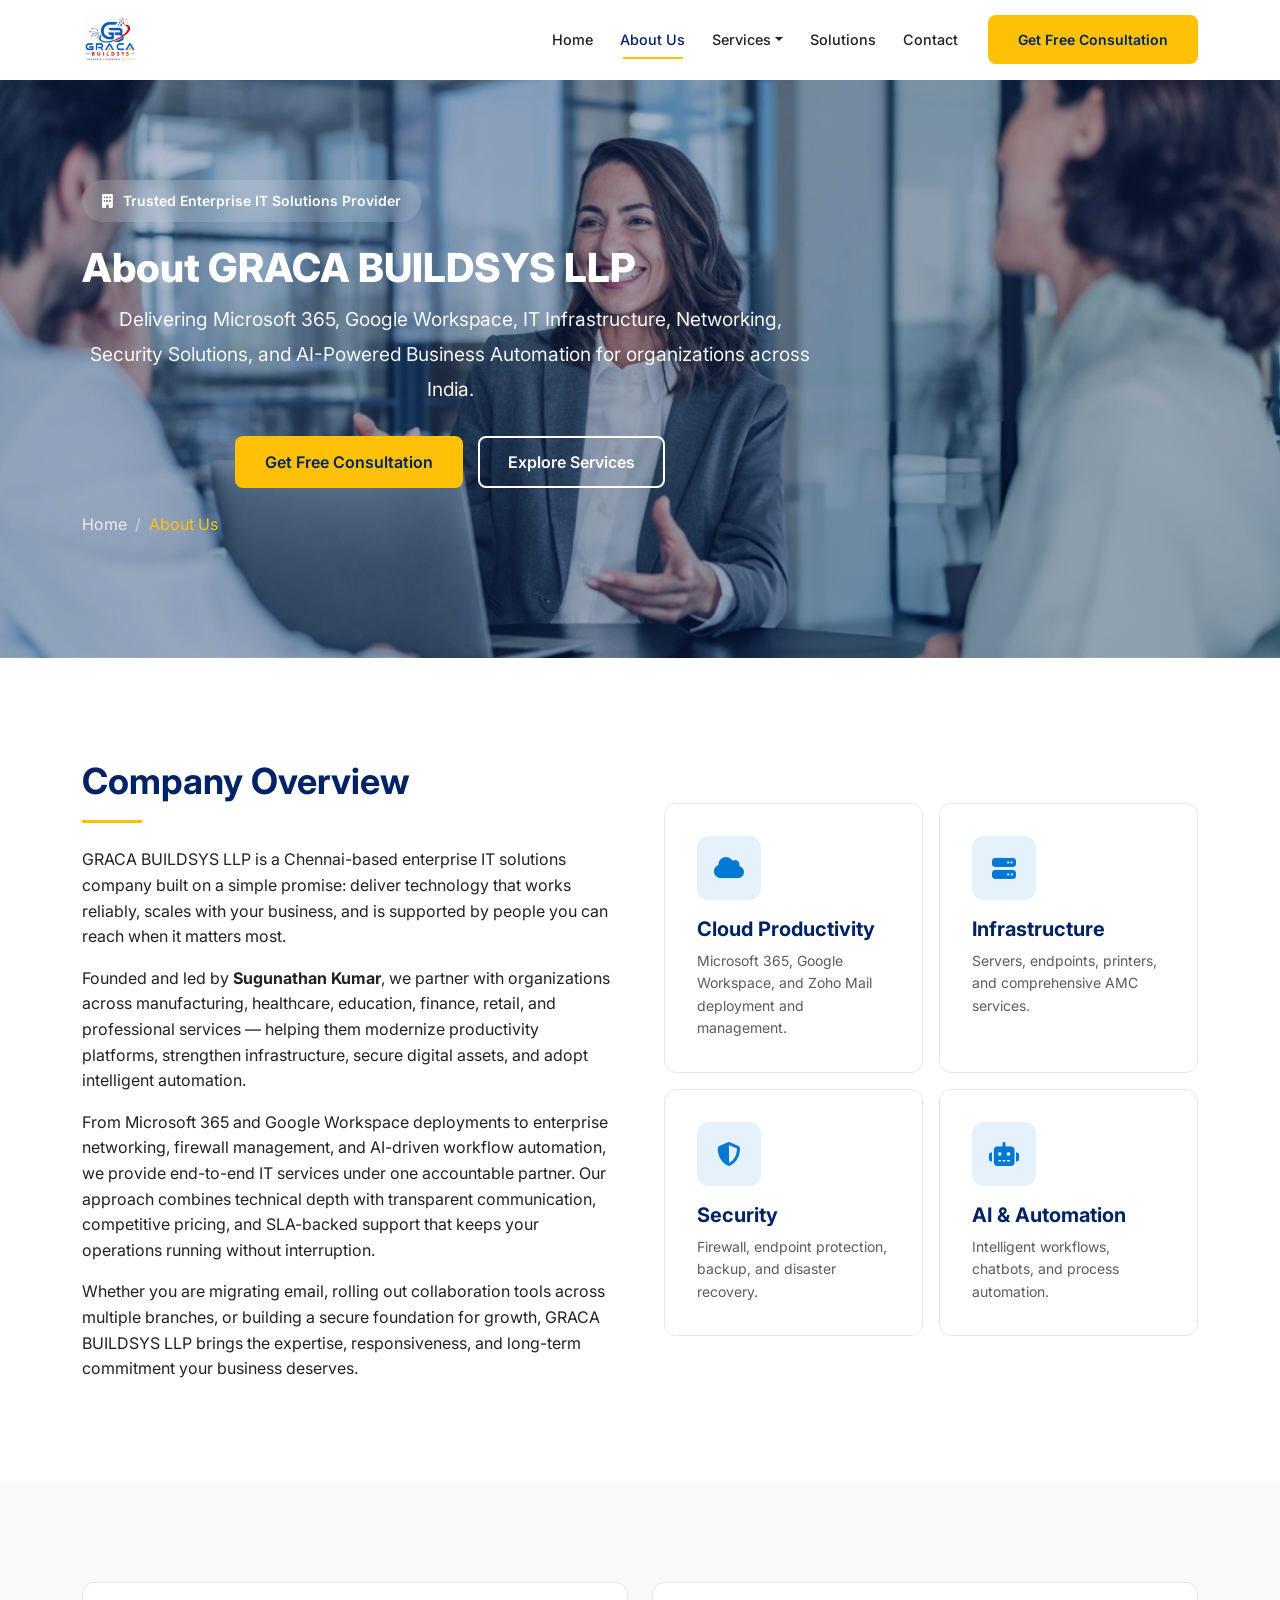
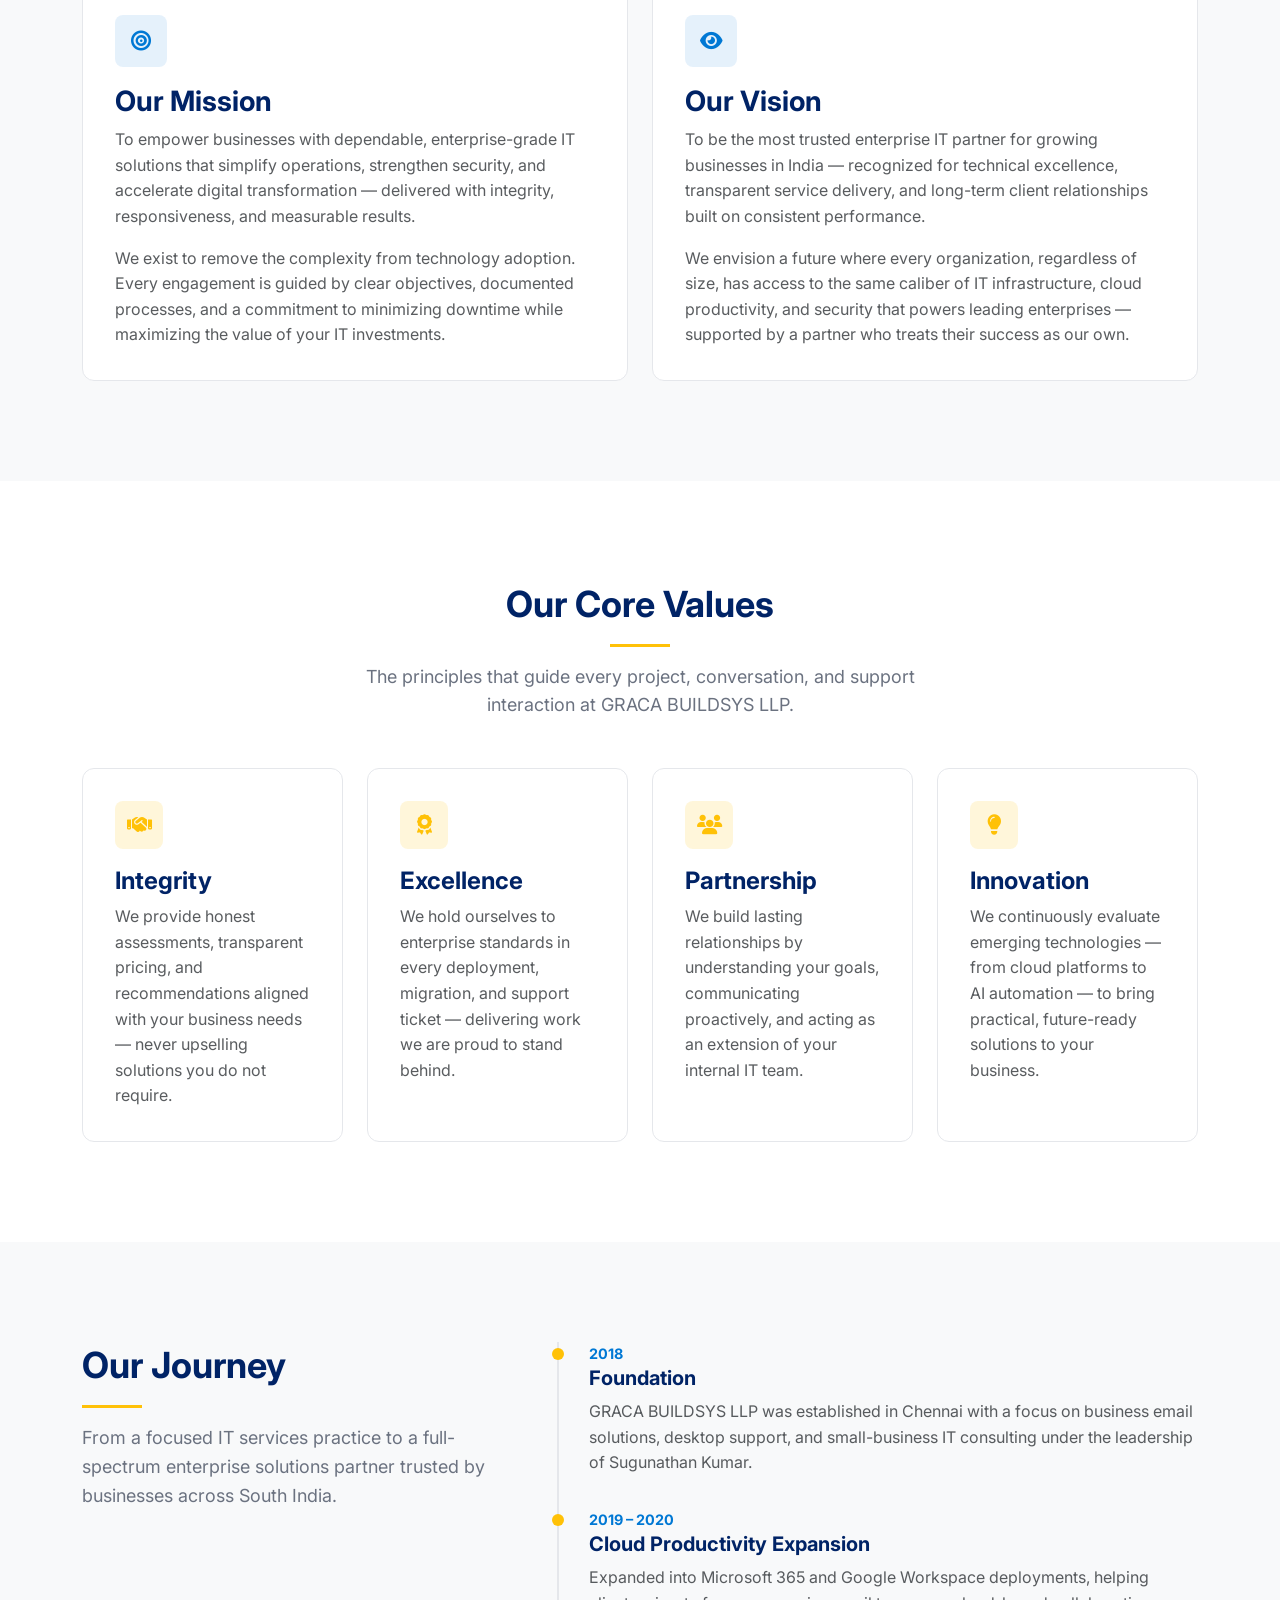
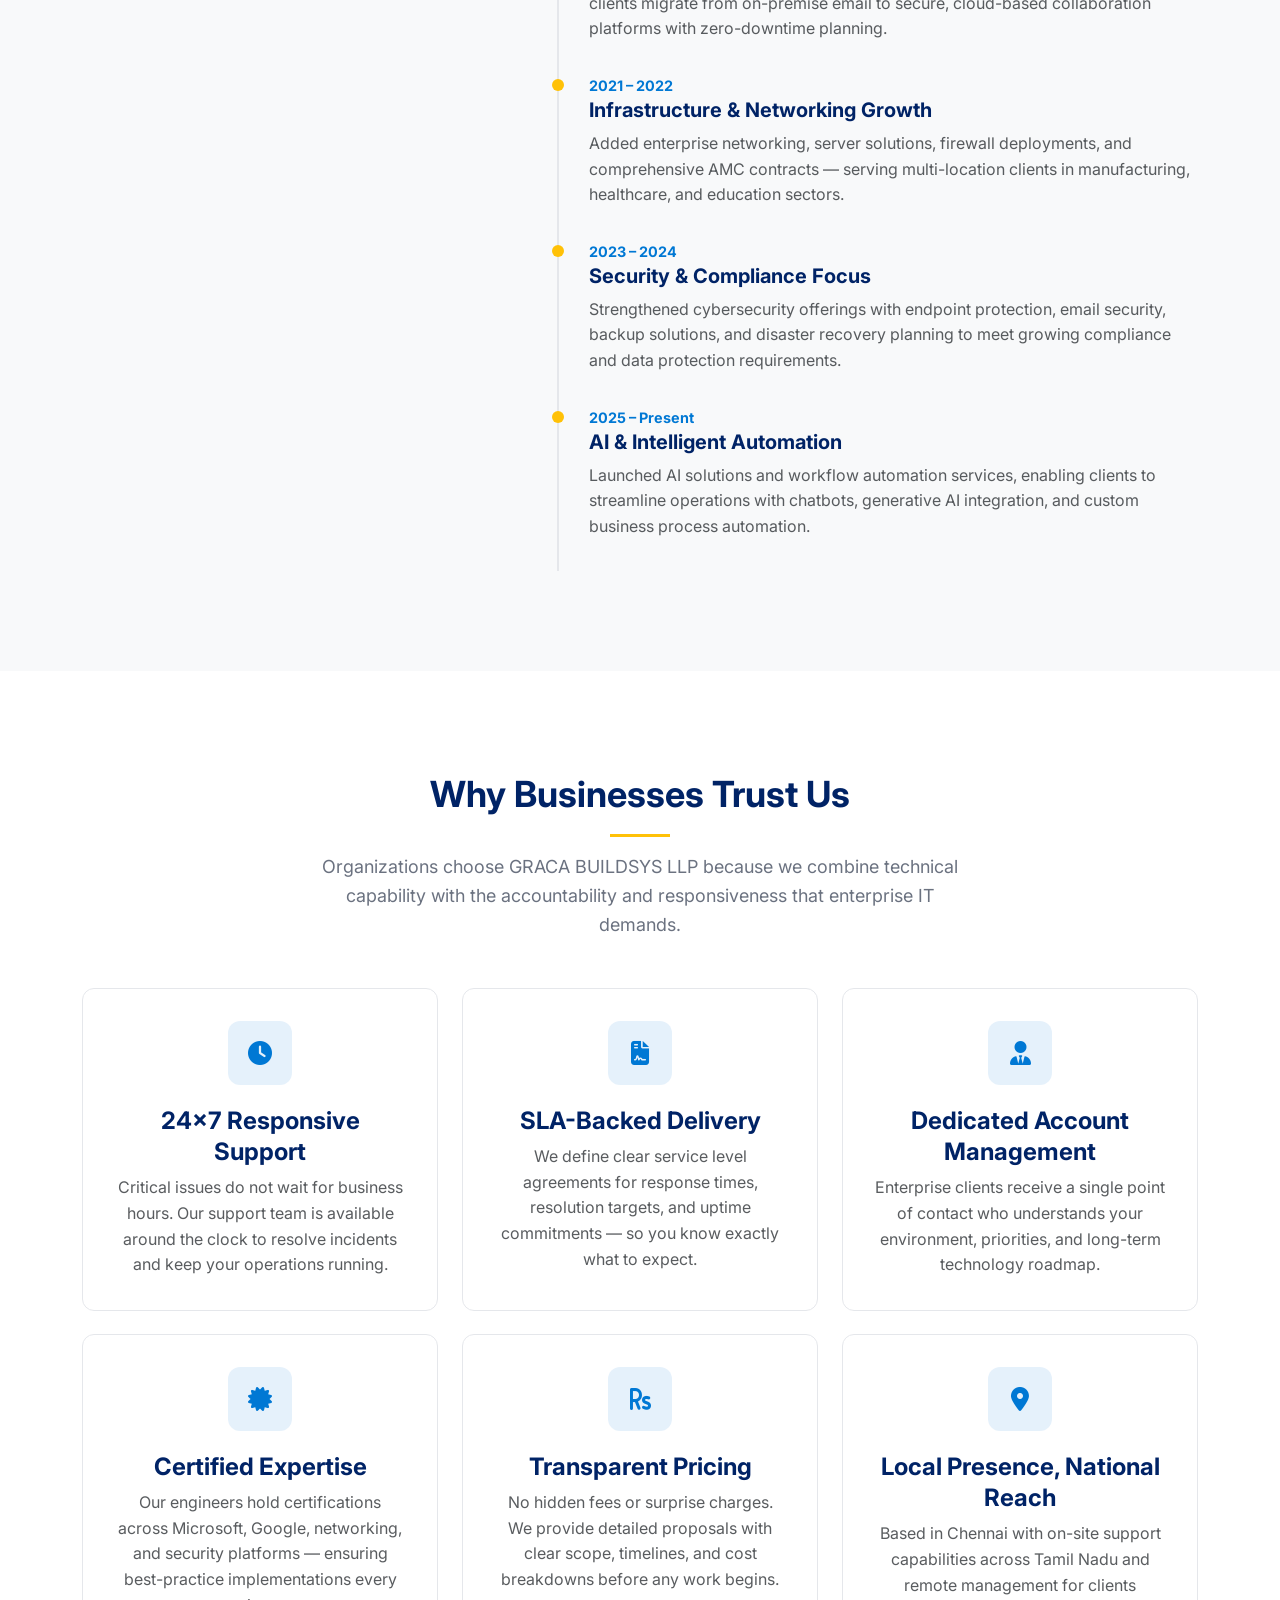
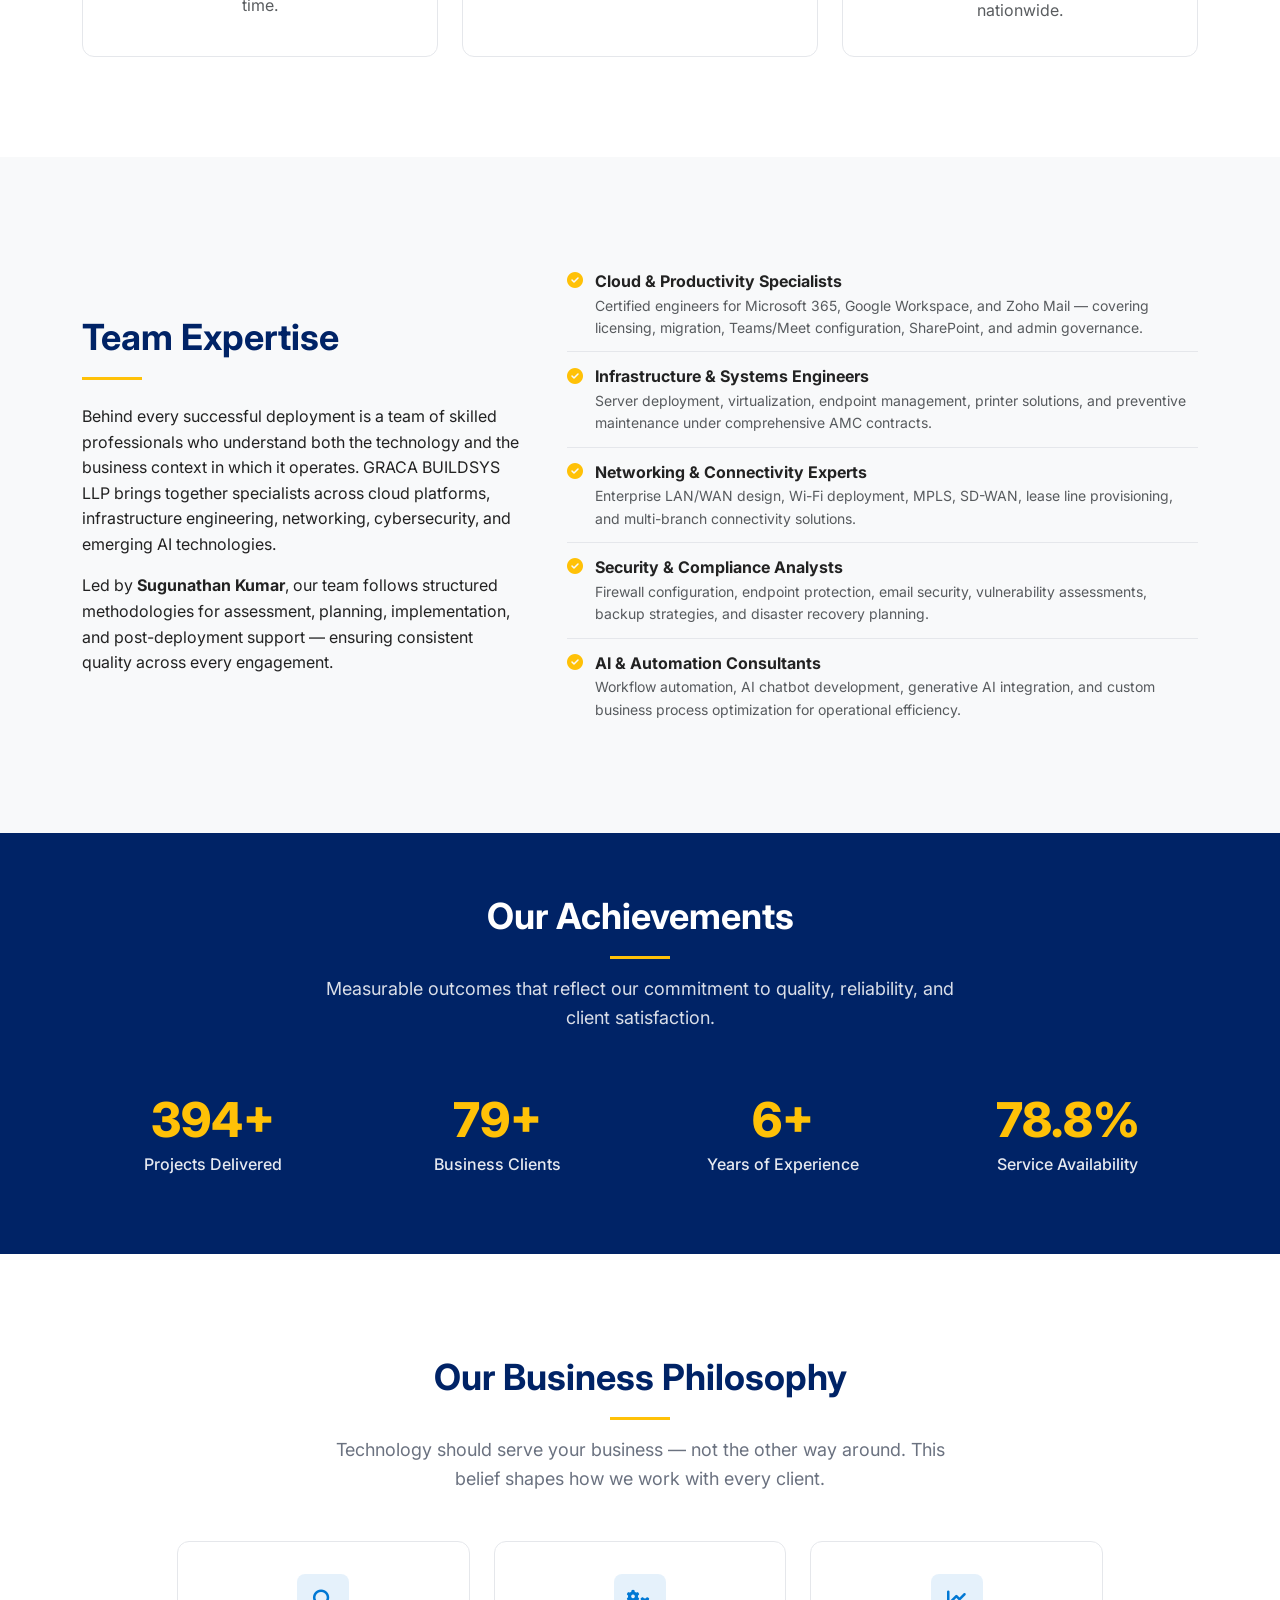
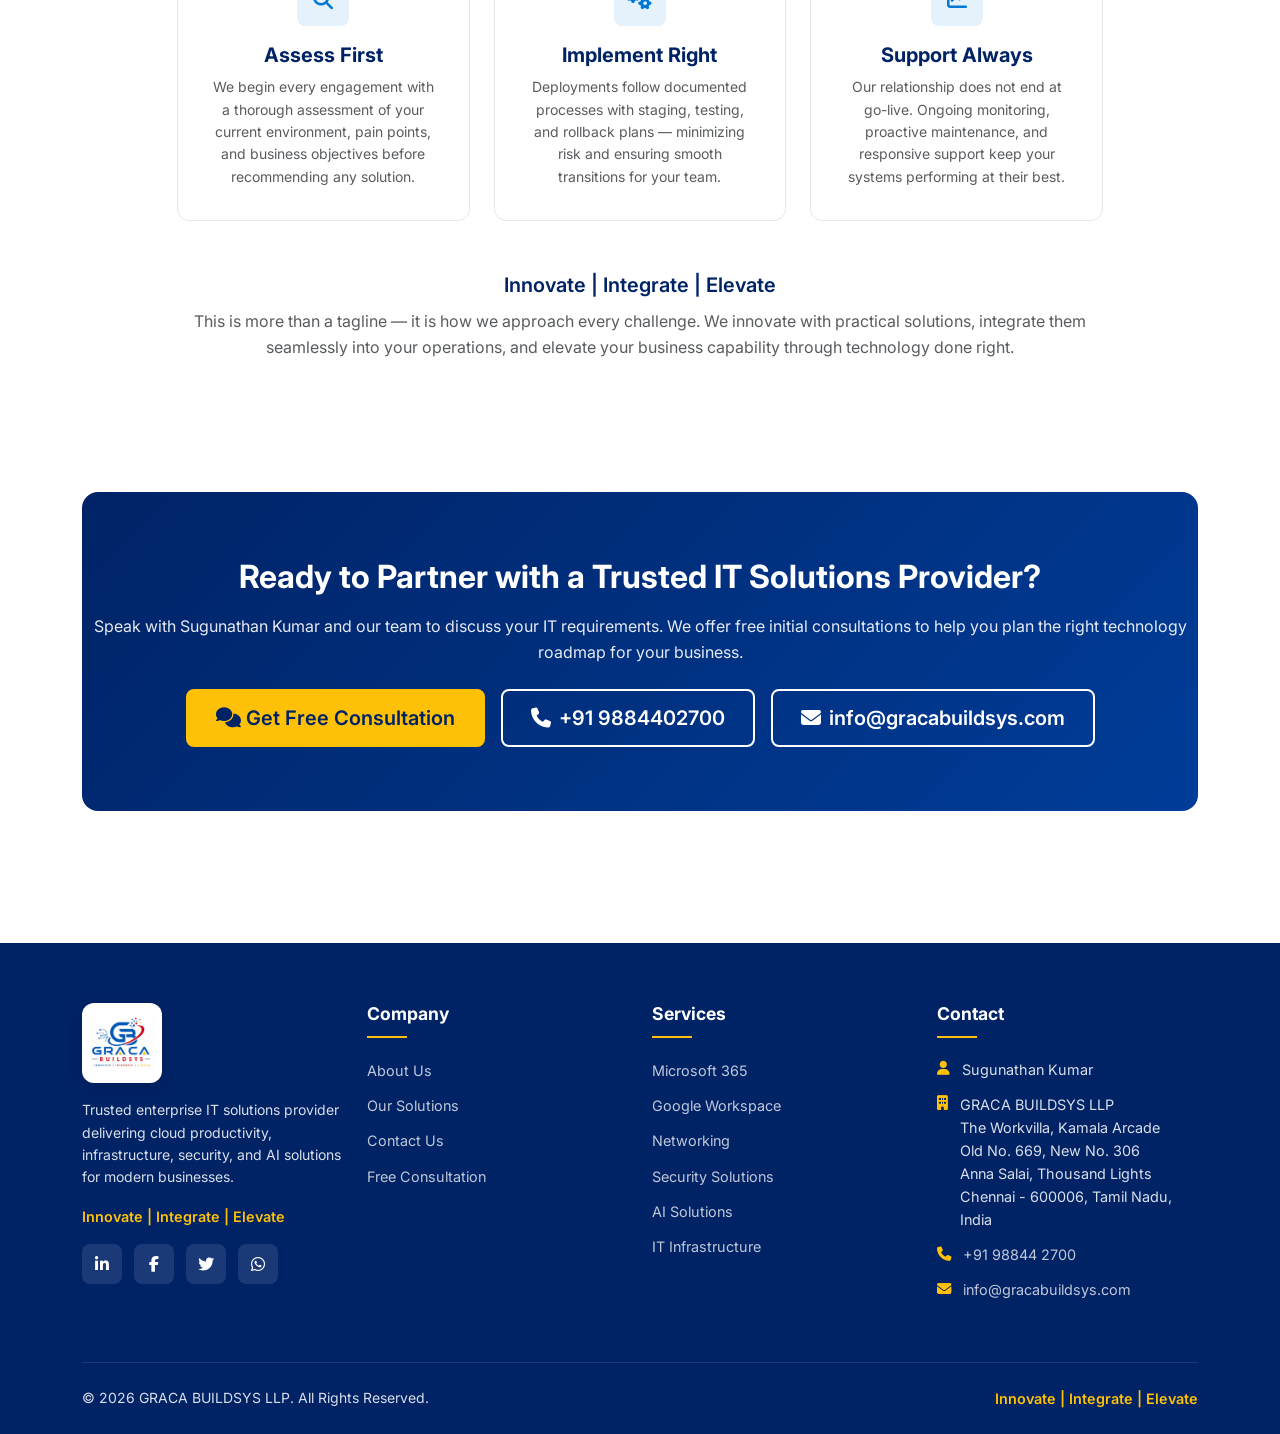
<file: about.html>
<!DOCTYPE html>
<html lang="en">
<head>
  <meta charset="UTF-8">
  <meta name="viewport" content="width=device-width, initial-scale=1.0">
  <title>About Us | GRACA BUILDSYS LLP</title>
  <meta name="description" content="Learn about GRACA BUILDSYS LLP — a trusted enterprise IT solutions provider in Chennai. Discover our mission, vision, core values, journey, and commitment to delivering reliable cloud, infrastructure, and security solutions.">
  <meta name="keywords" content="GRACA BUILDSYS LLP, about us, enterprise IT company Chennai, IT solutions provider, Microsoft 365 partner, IT infrastructure services">
  <meta name="author" content="GRACA BUILDSYS LLP">
  <link rel="canonical" href="https://www.gracabuildsys.com/about.html">
  <meta property="og:title" content="About Us | GRACA BUILDSYS LLP">
  <meta property="og:description" content="Trusted enterprise IT partner delivering cloud productivity, infrastructure, security, and AI solutions. Innovate | Integrate | Elevate.">
  <meta property="og:type" content="website">
  <meta property="og:url" content="https://www.gracabuildsys.com/about.html">
  <meta property="og:image" content="https://www.gracabuildsys.com/assets/images/logo/logo.jpeg">
  <meta name="twitter:card" content="summary_large_image">
  <meta name="twitter:title" content="About Us | GRACA BUILDSYS LLP">
  <meta name="twitter:description" content="Discover the story, values, and expertise behind GRACA BUILDSYS LLP — your trusted enterprise IT solutions partner.">
  <link rel="icon" type="image/svg+xml" href="assets/images/logo/Logo-removebg-preview.png">
  <link rel="preconnect" href="https://fonts.googleapis.com">
  <link rel="preconnect" href="https://fonts.gstatic.com" crossorigin>
  <link href="https://fonts.googleapis.com/css2?family=Inter:wght@400;500;600;700;800&display=swap" rel="stylesheet">
  <link href="https://cdn.jsdelivr.net/npm/bootstrap@5.3.3/dist/css/bootstrap.min.css" rel="stylesheet">
  <link href="https://cdnjs.cloudflare.com/ajax/libs/font-awesome/6.5.1/css/all.min.css" rel="stylesheet">
  <link href="https://cdn.jsdelivr.net/npm/aos@2.3.4/dist/aos.css" rel="stylesheet">
  <link href="https://cdn.jsdelivr.net/npm/swiper@11/swiper-bundle.min.css" rel="stylesheet">
  <link rel="icon" type="image/svg+xml" href="assets/images/logo/logo.jpeg">
  <link href="assets/css/style.css" rel="stylesheet">
  <link href="assets/css/responsive.css" rel="stylesheet">
  <link href="assets/css/animations.css" rel="stylesheet">
  <script type="application/ld+json">
  {
    "@context": "https://schema.org",
    "@type": "AboutPage",
    "name": "About GRACA BUILDSYS LLP",
    "description": "GRACA BUILDSYS LLP is a trusted enterprise IT solutions provider delivering Microsoft 365, Google Workspace, infrastructure, networking, security, and AI solutions for modern businesses.",
    "url": "https://www.gracabuildsys.com/about.html",
    "mainEntity": {
      "@type": "Organization",
      "name": "GRACA BUILDSYS LLP",
      "legalName": "GRACA BUILDSYS LLP",
      "url": "https://www.gracabuildsys.com",
      "logo": "https://www.gracabuildsys.com/assets/images/logo/logo.svg",
      "description": "Trusted Enterprise IT Solutions Provider specializing in cloud productivity, infrastructure, security, and AI solutions.",
      "slogan": "Innovate | Integrate | Elevate",
      "foundingDate": "2018",
      "founder": {
        "@type": "Person",
        "name": "Sugunathan Kumar"
      },
      "contactPoint": {
        "@type": "ContactPoint",
        "telephone": "+91-9884402700",
        "contactType": "customer service",
        "email": "info@gracabuildsys.com",
        "availableLanguage": ["English", "Tamil"]
      },
      "areaServed": {
        "@type": "Country",
        "name": "India"
      },
      "knowsAbout": [
        "Microsoft 365",
        "Google Workspace",
        "Zoho Mail",
        "IT Infrastructure",
        "Enterprise Networking",
        "Cybersecurity",
        "AI Solutions"
      ]
    }
  }
  </script>
</head>
<body>
  <div class="scroll-progress" aria-hidden="true"></div>
  <div data-include="includes/navbar.html"></div>

  <main>
<!-- Page Header -->
<section class="page-header about-header">

  <div class="container">
    <div class="row align-items-center">

      <div class="col-lg-8" data-aos="fade-up">

        <span class="page-badge">
          <i class="fas fa-building"></i>
          Trusted Enterprise IT Solutions Provider
        </span>

        <h1>About GRACA BUILDSYS LLP</h1>

        <p class="page-description">
          Delivering Microsoft 365, Google Workspace, IT Infrastructure,
          Networking, Security Solutions, and AI-Powered Business Automation
          for organizations across India.
        </p>

        <div class="page-actions">
          <a href="contact.html" class="btn btn-gold">
            Get Free Consultation
          </a>

          <a href="services.html" class="btn btn-outline-light-custom">
            Explore Services
          </a>
        </div>

        <nav aria-label="breadcrumb" class="mt-4">
          <ol class="breadcrumb">
            <li class="breadcrumb-item">
              <a href="index.html">Home</a>
            </li>
            <li class="breadcrumb-item active" aria-current="page">
              About Us
            </li>
          </ol>
        </nav>

      </div>

    </div>
  </div>

</section>
    <!-- Company Overview -->
    <section class="section-padding">
      <div class="container">
        <div class="row align-items-center g-5">
          <div class="col-lg-6" data-aos="fade-right">
            <div class="section-header text-start mb-4">
              <h2 class="section-title">Company Overview</h2>
              <div class="divider-gold" style="margin-left: 0;"></div>
            </div>
            <p>GRACA BUILDSYS LLP is a Chennai-based enterprise IT solutions company built on a simple promise: deliver technology that works reliably, scales with your business, and is supported by people you can reach when it matters most.</p>
            <p>Founded and led by <strong>Sugunathan Kumar</strong>, we partner with organizations across manufacturing, healthcare, education, finance, retail, and professional services — helping them modernize productivity platforms, strengthen infrastructure, secure digital assets, and adopt intelligent automation.</p>
            <p>From Microsoft 365 and Google Workspace deployments to enterprise networking, firewall management, and AI-driven workflow automation, we provide end-to-end IT services under one accountable partner. Our approach combines technical depth with transparent communication, competitive pricing, and SLA-backed support that keeps your operations running without interruption.</p>
            <p class="mb-0">Whether you are migrating email, rolling out collaboration tools across multiple branches, or building a secure foundation for growth, GRACA BUILDSYS LLP brings the expertise, responsiveness, and long-term commitment your business deserves.</p>
          </div>
          <div class="col-lg-6" data-aos="fade-left">
            <div class="row g-3">
              <div class="col-6">
                <div class="feature-card hover-lift text-start">
                  <div class="feature-icon" style="margin: 0 0 1rem;"><i class="fas fa-cloud"></i></div>
                  <h5>Cloud Productivity</h5>
                  <p class="text-muted small mb-0">Microsoft 365, Google Workspace, and Zoho Mail deployment and management.</p>
                </div>
              </div>
              <div class="col-6">
                <div class="feature-card hover-lift text-start">
                  <div class="feature-icon" style="margin: 0 0 1rem;"><i class="fas fa-server"></i></div>
                  <h5>Infrastructure</h5>
                  <p class="text-muted small mb-0">Servers, endpoints, printers, and comprehensive AMC services.</p>
                </div>
              </div>
              <div class="col-6">
                <div class="feature-card hover-lift text-start">
                  <div class="feature-icon" style="margin: 0 0 1rem;"><i class="fas fa-shield-alt"></i></div>
                  <h5>Security</h5>
                  <p class="text-muted small mb-0">Firewall, endpoint protection, backup, and disaster recovery.</p>
                </div>
              </div>
              <div class="col-6">
                <div class="feature-card hover-lift text-start">
                  <div class="feature-icon" style="margin: 0 0 1rem;"><i class="fas fa-robot"></i></div>
                  <h5>AI &amp; Automation</h5>
                  <p class="text-muted small mb-0">Intelligent workflows, chatbots, and process automation.</p>
                </div>
              </div>
            </div>
          </div>
        </div>
      </div>
    </section>

    <!-- Mission & Vision -->
    <section class="section-padding bg-light">
      <div class="container">
        <div class="row g-4">
          <div class="col-lg-6" data-aos="fade-up">
            <div class="service-detail-card h-100">
              <div class="icon-wrap"><i class="fas fa-bullseye"></i></div>
              <h3>Our Mission</h3>
              <p class="text-muted">To empower businesses with dependable, enterprise-grade IT solutions that simplify operations, strengthen security, and accelerate digital transformation — delivered with integrity, responsiveness, and measurable results.</p>
              <p class="text-muted mb-0">We exist to remove the complexity from technology adoption. Every engagement is guided by clear objectives, documented processes, and a commitment to minimizing downtime while maximizing the value of your IT investments.</p>
            </div>
          </div>
          <div class="col-lg-6" data-aos="fade-up" data-aos-delay="100">
            <div class="service-detail-card h-100">
              <div class="icon-wrap"><i class="fas fa-eye"></i></div>
              <h3>Our Vision</h3>
              <p class="text-muted">To be the most trusted enterprise IT partner for growing businesses in India — recognized for technical excellence, transparent service delivery, and long-term client relationships built on consistent performance.</p>
              <p class="text-muted mb-0">We envision a future where every organization, regardless of size, has access to the same caliber of IT infrastructure, cloud productivity, and security that powers leading enterprises — supported by a partner who treats their success as our own.</p>
            </div>
          </div>
        </div>
      </div>
    </section>

    <!-- Core Values -->
    <section class="section-padding">
      <div class="container">
        <div class="section-header" data-aos="fade-up">
          <h2 class="section-title">Our Core Values</h2>
          <div class="divider-gold"></div>
          <p class="section-subtitle">The principles that guide every project, conversation, and support interaction at GRACA BUILDSYS LLP.</p>
        </div>
        <div class="row g-4">
          <div class="col-md-6 col-lg-3" data-aos="fade-up" data-aos-delay="0">
            <div class="value-card hover-lift">
              <div class="value-icon"><i class="fas fa-handshake"></i></div>
              <h4>Integrity</h4>
              <p class="text-muted mb-0">We provide honest assessments, transparent pricing, and recommendations aligned with your business needs — never upselling solutions you do not require.</p>
            </div>
          </div>
          <div class="col-md-6 col-lg-3" data-aos="fade-up" data-aos-delay="100">
            <div class="value-card hover-lift">
              <div class="value-icon"><i class="fas fa-award"></i></div>
              <h4>Excellence</h4>
              <p class="text-muted mb-0">We hold ourselves to enterprise standards in every deployment, migration, and support ticket — delivering work we are proud to stand behind.</p>
            </div>
          </div>
          <div class="col-md-6 col-lg-3" data-aos="fade-up" data-aos-delay="200">
            <div class="value-card hover-lift">
              <div class="value-icon"><i class="fas fa-users"></i></div>
              <h4>Partnership</h4>
              <p class="text-muted mb-0">We build lasting relationships by understanding your goals, communicating proactively, and acting as an extension of your internal IT team.</p>
            </div>
          </div>
          <div class="col-md-6 col-lg-3" data-aos="fade-up" data-aos-delay="300">
            <div class="value-card hover-lift">
              <div class="value-icon"><i class="fas fa-lightbulb"></i></div>
              <h4>Innovation</h4>
              <p class="text-muted mb-0">We continuously evaluate emerging technologies — from cloud platforms to AI automation — to bring practical, future-ready solutions to your business.</p>
            </div>
          </div>
        </div>
      </div>
    </section>

    <!-- Company Journey -->
    <section class="section-padding bg-light">
      <div class="container">
        <div class="row">
          <div class="col-lg-5" data-aos="fade-right">
            <div class="section-header text-start mb-4">
              <h2 class="section-title">Our Journey</h2>
              <div class="divider-gold" style="margin-left: 0;"></div>
              <p class="section-subtitle" style="margin-left: 0; margin-bottom: 0;">From a focused IT services practice to a full-spectrum enterprise solutions partner trusted by businesses across South India.</p>
            </div>
          </div>
          <div class="col-lg-7" data-aos="fade-left">
            <div class="timeline">
              <div class="timeline-item">
                <div class="timeline-year">2018</div>
                <h5>Foundation</h5>
                <p class="text-muted mb-0">GRACA BUILDSYS LLP was established in Chennai with a focus on business email solutions, desktop support, and small-business IT consulting under the leadership of Sugunathan Kumar.</p>
              </div>
              <div class="timeline-item">
                <div class="timeline-year">2019 – 2020</div>
                <h5>Cloud Productivity Expansion</h5>
                <p class="text-muted mb-0">Expanded into Microsoft 365 and Google Workspace deployments, helping clients migrate from on-premise email to secure, cloud-based collaboration platforms with zero-downtime planning.</p>
              </div>
              <div class="timeline-item">
                <div class="timeline-year">2021 – 2022</div>
                <h5>Infrastructure &amp; Networking Growth</h5>
                <p class="text-muted mb-0">Added enterprise networking, server solutions, firewall deployments, and comprehensive AMC contracts — serving multi-location clients in manufacturing, healthcare, and education sectors.</p>
              </div>
              <div class="timeline-item">
                <div class="timeline-year">2023 – 2024</div>
                <h5>Security &amp; Compliance Focus</h5>
                <p class="text-muted mb-0">Strengthened cybersecurity offerings with endpoint protection, email security, backup solutions, and disaster recovery planning to meet growing compliance and data protection requirements.</p>
              </div>
              <div class="timeline-item">
                <div class="timeline-year">2025 – Present</div>
                <h5>AI &amp; Intelligent Automation</h5>
                <p class="text-muted mb-0">Launched AI solutions and workflow automation services, enabling clients to streamline operations with chatbots, generative AI integration, and custom business process automation.</p>
              </div>
            </div>
          </div>
        </div>
      </div>
    </section>

    <!-- Why Businesses Trust Us -->
    <section class="section-padding">
      <div class="container">
        <div class="section-header" data-aos="fade-up">
          <h2 class="section-title">Why Businesses Trust Us</h2>
          <div class="divider-gold"></div>
          <p class="section-subtitle">Organizations choose GRACA BUILDSYS LLP because we combine technical capability with the accountability and responsiveness that enterprise IT demands.</p>
        </div>
        <div class="row g-4">
          <div class="col-md-6 col-lg-4" data-aos="fade-up" data-aos-delay="0">
            <div class="feature-card hover-lift">
              <div class="feature-icon"><i class="fas fa-clock"></i></div>
              <h4>24×7 Responsive Support</h4>
              <p class="text-muted mb-0">Critical issues do not wait for business hours. Our support team is available around the clock to resolve incidents and keep your operations running.</p>
            </div>
          </div>
          <div class="col-md-6 col-lg-4" data-aos="fade-up" data-aos-delay="100">
            <div class="feature-card hover-lift">
              <div class="feature-icon"><i class="fas fa-file-contract"></i></div>
              <h4>SLA-Backed Delivery</h4>
              <p class="text-muted mb-0">We define clear service level agreements for response times, resolution targets, and uptime commitments — so you know exactly what to expect.</p>
            </div>
          </div>
          <div class="col-md-6 col-lg-4" data-aos="fade-up" data-aos-delay="200">
            <div class="feature-card hover-lift">
              <div class="feature-icon"><i class="fas fa-user-tie"></i></div>
              <h4>Dedicated Account Management</h4>
              <p class="text-muted mb-0">Enterprise clients receive a single point of contact who understands your environment, priorities, and long-term technology roadmap.</p>
            </div>
          </div>
          <div class="col-md-6 col-lg-4" data-aos="fade-up" data-aos-delay="0">
            <div class="feature-card hover-lift">
              <div class="feature-icon"><i class="fas fa-certificate"></i></div>
              <h4>Certified Expertise</h4>
              <p class="text-muted mb-0">Our engineers hold certifications across Microsoft, Google, networking, and security platforms — ensuring best-practice implementations every time.</p>
            </div>
          </div>
          <div class="col-md-6 col-lg-4" data-aos="fade-up" data-aos-delay="100">
            <div class="feature-card hover-lift">
              <div class="feature-icon"><i class="fas fa-rupee-sign"></i></div>
              <h4>Transparent Pricing</h4>
              <p class="text-muted mb-0">No hidden fees or surprise charges. We provide detailed proposals with clear scope, timelines, and cost breakdowns before any work begins.</p>
            </div>
          </div>
          <div class="col-md-6 col-lg-4" data-aos="fade-up" data-aos-delay="200">
            <div class="feature-card hover-lift">
              <div class="feature-icon"><i class="fas fa-map-marker-alt"></i></div>
              <h4>Local Presence, National Reach</h4>
              <p class="text-muted mb-0">Based in Chennai with on-site support capabilities across Tamil Nadu and remote management for clients nationwide.</p>
            </div>
          </div>
        </div>
      </div>
    </section>

    <!-- Team Expertise -->
    <section class="section-padding bg-light">
      <div class="container">
        <div class="row align-items-center g-5">
          <div class="col-lg-5" data-aos="fade-right">
            <div class="section-header text-start mb-4">
              <h2 class="section-title">Team Expertise</h2>
              <div class="divider-gold" style="margin-left: 0;"></div>
            </div>
            <p>Behind every successful deployment is a team of skilled professionals who understand both the technology and the business context in which it operates. GRACA BUILDSYS LLP brings together specialists across cloud platforms, infrastructure engineering, networking, cybersecurity, and emerging AI technologies.</p>
            <p class="mb-0">Led by <strong>Sugunathan Kumar</strong>, our team follows structured methodologies for assessment, planning, implementation, and post-deployment support — ensuring consistent quality across every engagement.</p>
          </div>
          <div class="col-lg-7" data-aos="fade-left">
            <ul class="benefit-list">
              <li>
                <i class="fas fa-check-circle"></i>
                <div>
                  <strong>Cloud &amp; Productivity Specialists</strong>
                  <p class="text-muted small mb-0">Certified engineers for Microsoft 365, Google Workspace, and Zoho Mail — covering licensing, migration, Teams/Meet configuration, SharePoint, and admin governance.</p>
                </div>
              </li>
              <li>
                <i class="fas fa-check-circle"></i>
                <div>
                  <strong>Infrastructure &amp; Systems Engineers</strong>
                  <p class="text-muted small mb-0">Server deployment, virtualization, endpoint management, printer solutions, and preventive maintenance under comprehensive AMC contracts.</p>
                </div>
              </li>
              <li>
                <i class="fas fa-check-circle"></i>
                <div>
                  <strong>Networking &amp; Connectivity Experts</strong>
                  <p class="text-muted small mb-0">Enterprise LAN/WAN design, Wi-Fi deployment, MPLS, SD-WAN, lease line provisioning, and multi-branch connectivity solutions.</p>
                </div>
              </li>
              <li>
                <i class="fas fa-check-circle"></i>
                <div>
                  <strong>Security &amp; Compliance Analysts</strong>
                  <p class="text-muted small mb-0">Firewall configuration, endpoint protection, email security, vulnerability assessments, backup strategies, and disaster recovery planning.</p>
                </div>
              </li>
              <li>
                <i class="fas fa-check-circle"></i>
                <div>
                  <strong>AI &amp; Automation Consultants</strong>
                  <p class="text-muted small mb-0">Workflow automation, AI chatbot development, generative AI integration, and custom business process optimization for operational efficiency.</p>
                </div>
              </li>
            </ul>
          </div>
        </div>
      </div>
    </section>

    <!-- Achievements -->
    <section class="stats-section">
      <div class="container">
        <div class="section-header text-center mb-4" data-aos="fade-up">
          <h2 class="section-title" style="color: var(--white);">Our Achievements</h2>
          <div class="divider-gold"></div>
          <p class="section-subtitle" style="color: rgba(255,255,255,0.85);">Measurable outcomes that reflect our commitment to quality, reliability, and client satisfaction.</p>
        </div>
        <div class="row">
          <div class="col-6 col-md-3" data-aos="fade-up" data-aos-delay="0">
            <div class="stat-item">
              <div class="stat-number" data-count="500" data-suffix="+">0</div>
              <div class="stat-label">Projects Delivered</div>
            </div>
          </div>
          <div class="col-6 col-md-3" data-aos="fade-up" data-aos-delay="100">
            <div class="stat-item">
              <div class="stat-number" data-count="100" data-suffix="+">0</div>
              <div class="stat-label">Business Clients</div>
            </div>
          </div>
          <div class="col-6 col-md-3" data-aos="fade-up" data-aos-delay="200">
            <div class="stat-item">
              <div class="stat-number" data-count="8" data-suffix="+">0</div>
              <div class="stat-label">Years of Experience</div>
            </div>
          </div>
          <div class="col-6 col-md-3" data-aos="fade-up" data-aos-delay="300">
            <div class="stat-item">
              <div class="stat-number" data-count="99.9" data-suffix="%" data-decimals="1">0</div>
              <div class="stat-label">Service Availability</div>
            </div>
          </div>
        </div>
      </div>
    </section>

    <!-- Business Philosophy -->
    <section class="section-padding">
      <div class="container">
        <div class="row justify-content-center">
          <div class="col-lg-10">
            <div class="section-header" data-aos="fade-up">
              <h2 class="section-title">Our Business Philosophy</h2>
              <div class="divider-gold"></div>
              <p class="section-subtitle">Technology should serve your business — not the other way around. This belief shapes how we work with every client.</p>
            </div>
            <div class="row g-4" data-aos="fade-up">
              <div class="col-md-4">
                <div class="service-detail-card text-center h-100">
                  <div class="icon-wrap mx-auto"><i class="fas fa-search"></i></div>
                  <h5>Assess First</h5>
                  <p class="text-muted small mb-0">We begin every engagement with a thorough assessment of your current environment, pain points, and business objectives before recommending any solution.</p>
                </div>
              </div>
              <div class="col-md-4">
                <div class="service-detail-card text-center h-100">
                  <div class="icon-wrap mx-auto"><i class="fas fa-cogs"></i></div>
                  <h5>Implement Right</h5>
                  <p class="text-muted small mb-0">Deployments follow documented processes with staging, testing, and rollback plans — minimizing risk and ensuring smooth transitions for your team.</p>
                </div>
              </div>
              <div class="col-md-4">
                <div class="service-detail-card text-center h-100">
                  <div class="icon-wrap mx-auto"><i class="fas fa-chart-line"></i></div>
                  <h5>Support Always</h5>
                  <p class="text-muted small mb-0">Our relationship does not end at go-live. Ongoing monitoring, proactive maintenance, and responsive support keep your systems performing at their best.</p>
                </div>
              </div>
            </div>
            <div class="mt-5 text-center" data-aos="fade-up">
              <p class="lead text-navy fw-semibold mb-2">Innovate | Integrate | Elevate</p>
              <p class="text-muted mb-0">This is more than a tagline — it is how we approach every challenge. We innovate with practical solutions, integrate them seamlessly into your operations, and elevate your business capability through technology done right.</p>
            </div>
          </div>
        </div>
      </div>
    </section>

    <!-- CTA Banner -->
    <section class="section-padding pt-0">
      <div class="container">
        <div class="cta-banner text-center" data-aos="fade-up">
          <h2>Ready to Partner with a Trusted IT Solutions Provider?</h2>
          <p>Speak with Sugunathan Kumar and our team to discuss your IT requirements. We offer free initial consultations to help you plan the right technology roadmap for your business.</p>
          <div class="d-flex flex-wrap justify-content-center gap-3">
            <a href="contact.html" class="btn btn-gold btn-lg"><i class="fas fa-comments"></i> Get Free Consultation</a>
            <a href="tel:+919884402700" class="btn btn-secondary-custom btn-lg" style="border-color: var(--white); color: var(--white);"><i class="fas fa-phone"></i> +91 9884402700</a>
            <a href="mailto:info@gracabuildsys.com" class="btn btn-secondary-custom btn-lg" style="border-color: var(--white); color: var(--white);"><i class="fas fa-envelope"></i> info@gracabuildsys.com</a>
          </div>
        </div>
      </div>
    </section>
  </main>

  <div data-include="includes/footer.html"></div>

  <!-- <a href="https://wa.me/919884402700" class="whatsapp-float" target="_blank" rel="noopener" aria-label="Chat on WhatsApp"><i class="fab fa-whatsapp"></i></a> -->
  <button class="back-to-top" aria-label="Back to top"><i class="fas fa-chevron-up"></i></button>

  <script src="https://cdn.jsdelivr.net/npm/bootstrap@5.3.3/dist/js/bootstrap.bundle.min.js"></script>
  <script src="https://cdn.jsdelivr.net/npm/aos@2.3.4/dist/aos.js"></script>
  <script src="https://cdn.jsdelivr.net/npm/swiper@11/swiper-bundle.min.js"></script>
  <script src="assets/js/main.js"></script>
  <script src="assets/js/counters.js"></script>
  <script src="assets/js/contact-form.js"></script>
  <script src="assets/js/animations.js"></script>
</body>
</html>
</file>
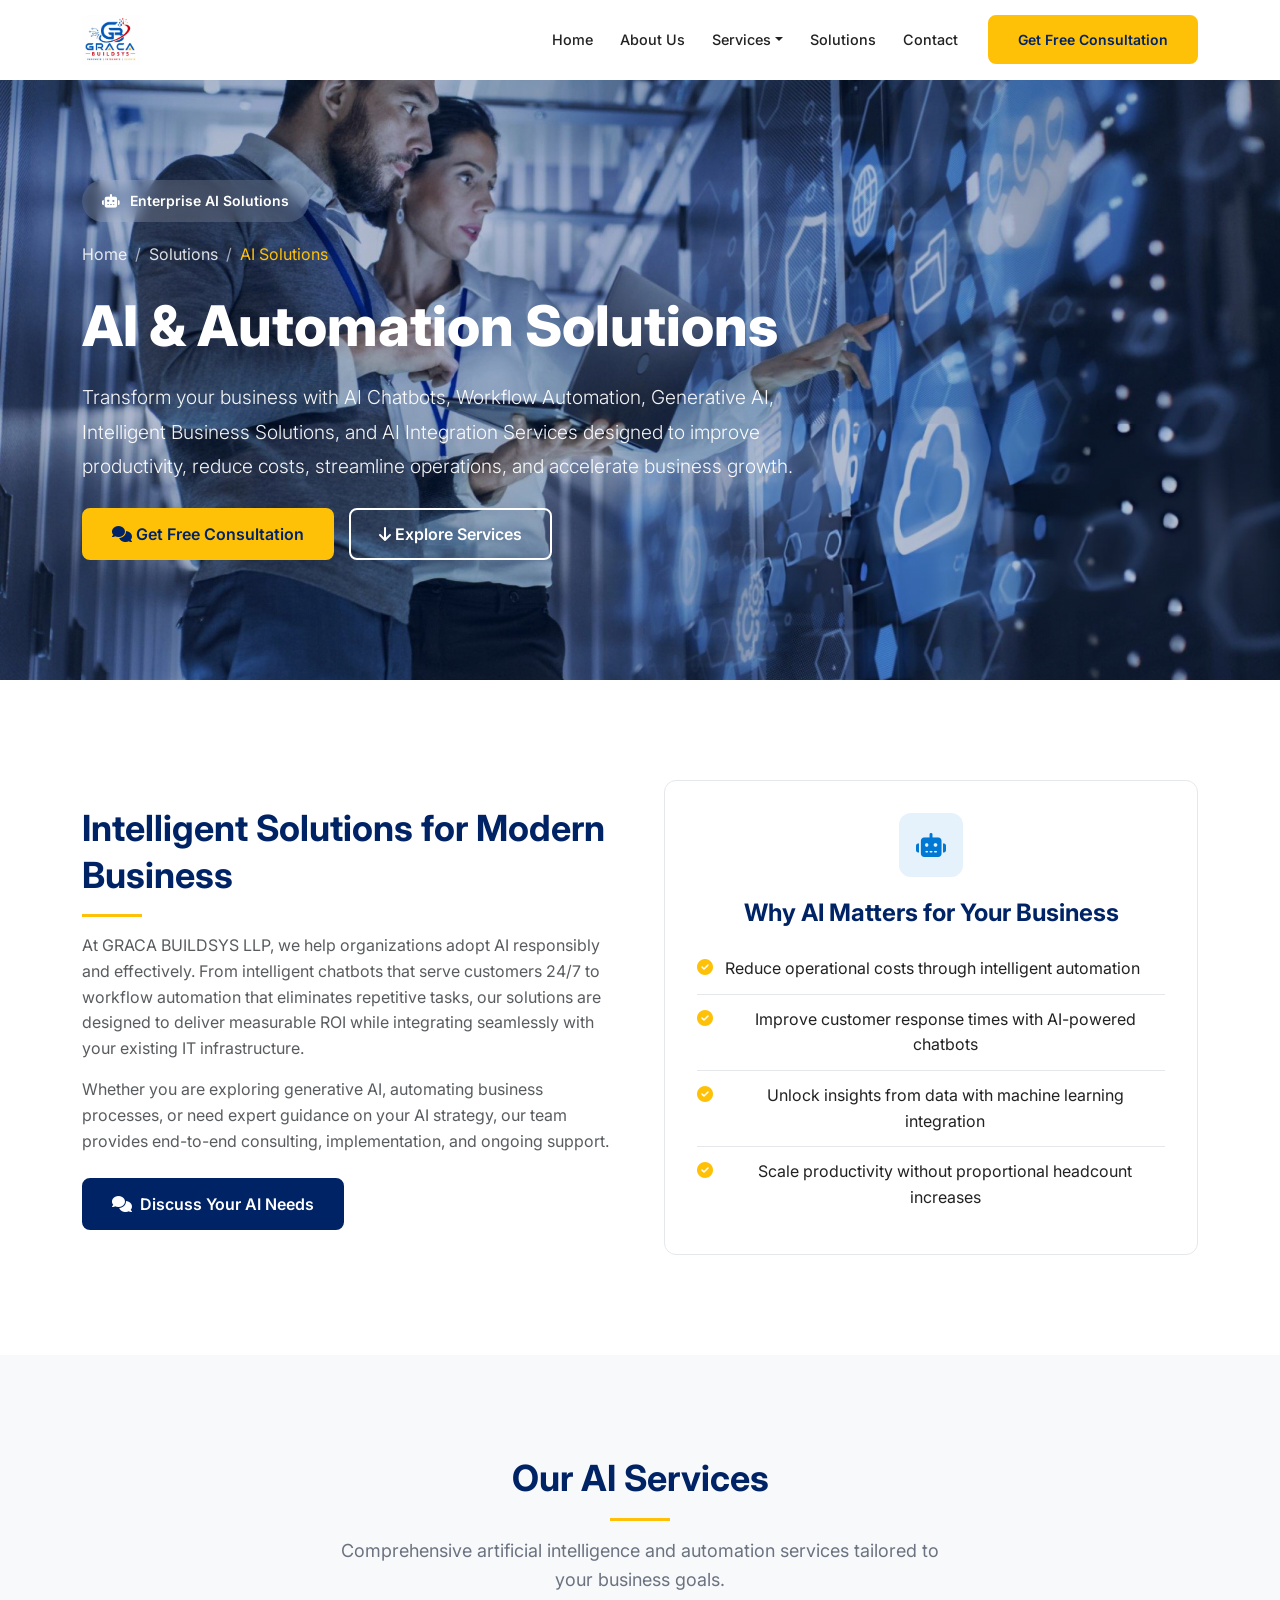
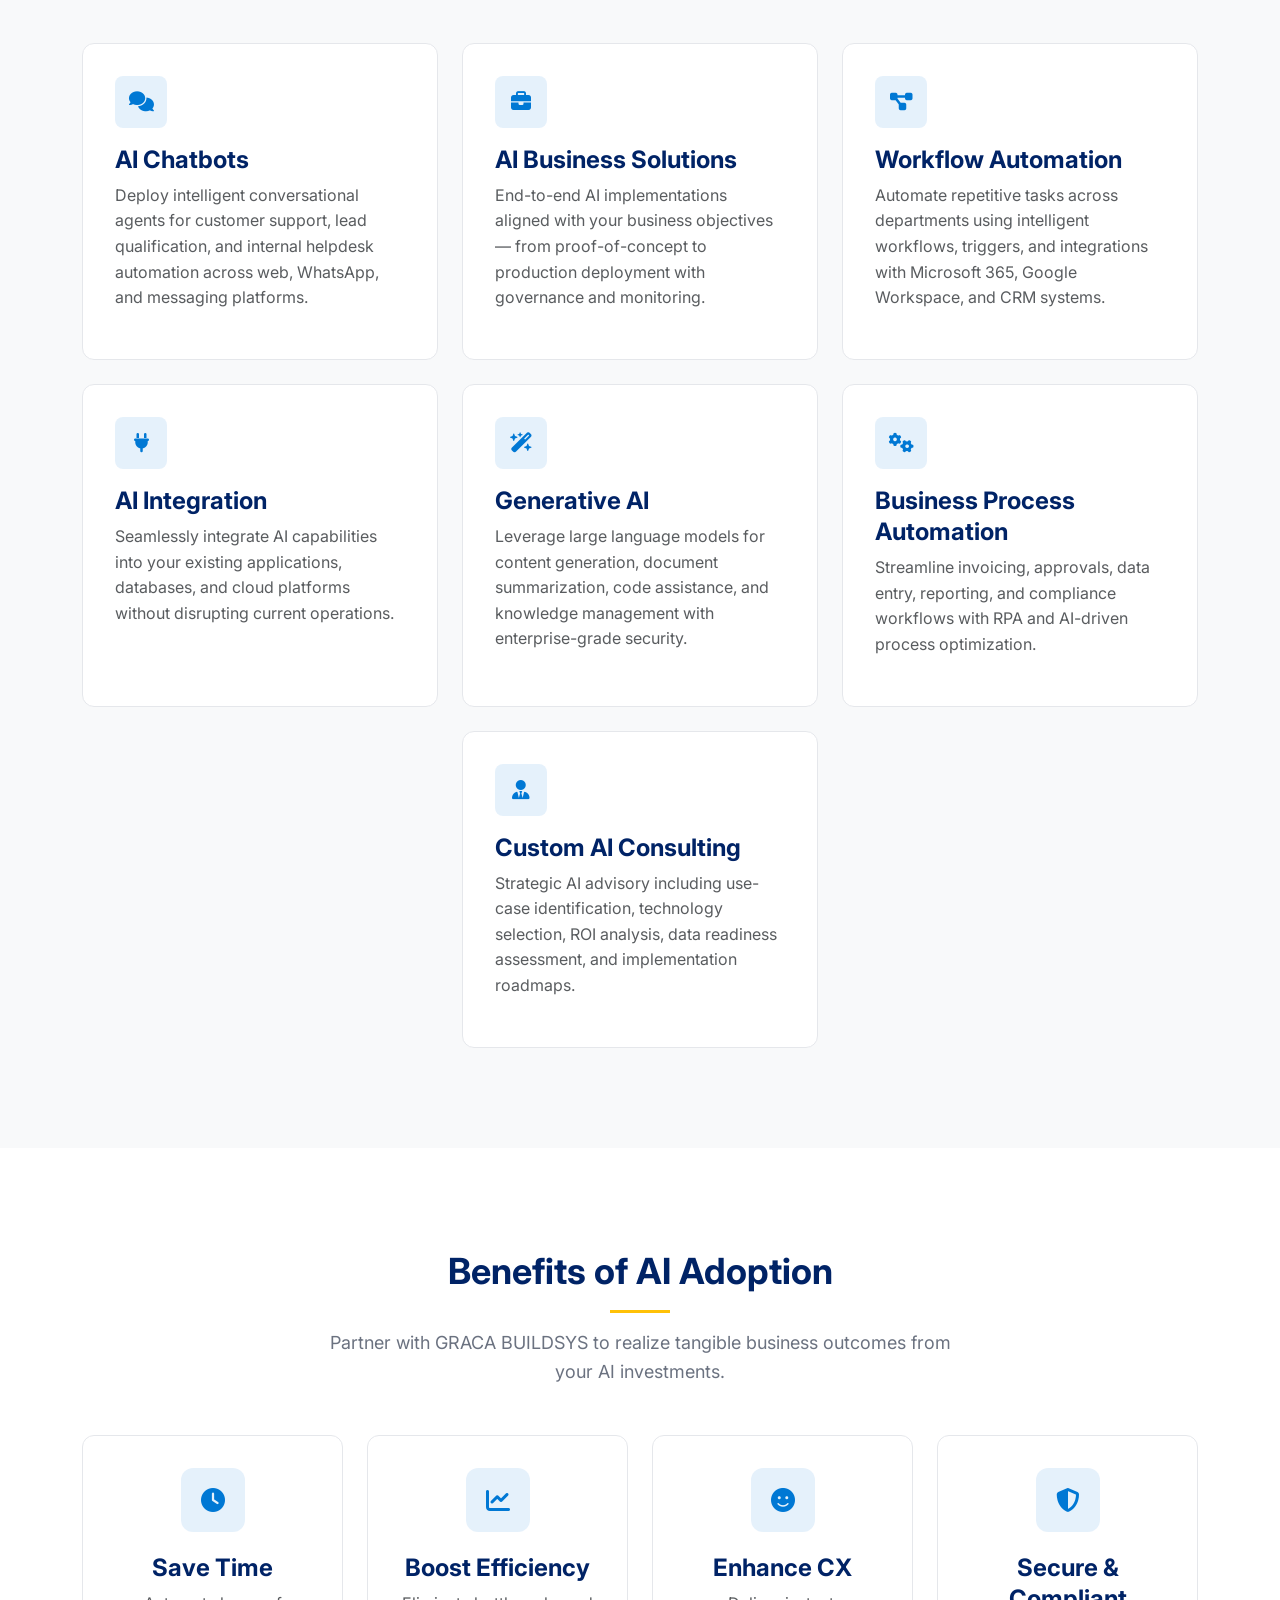
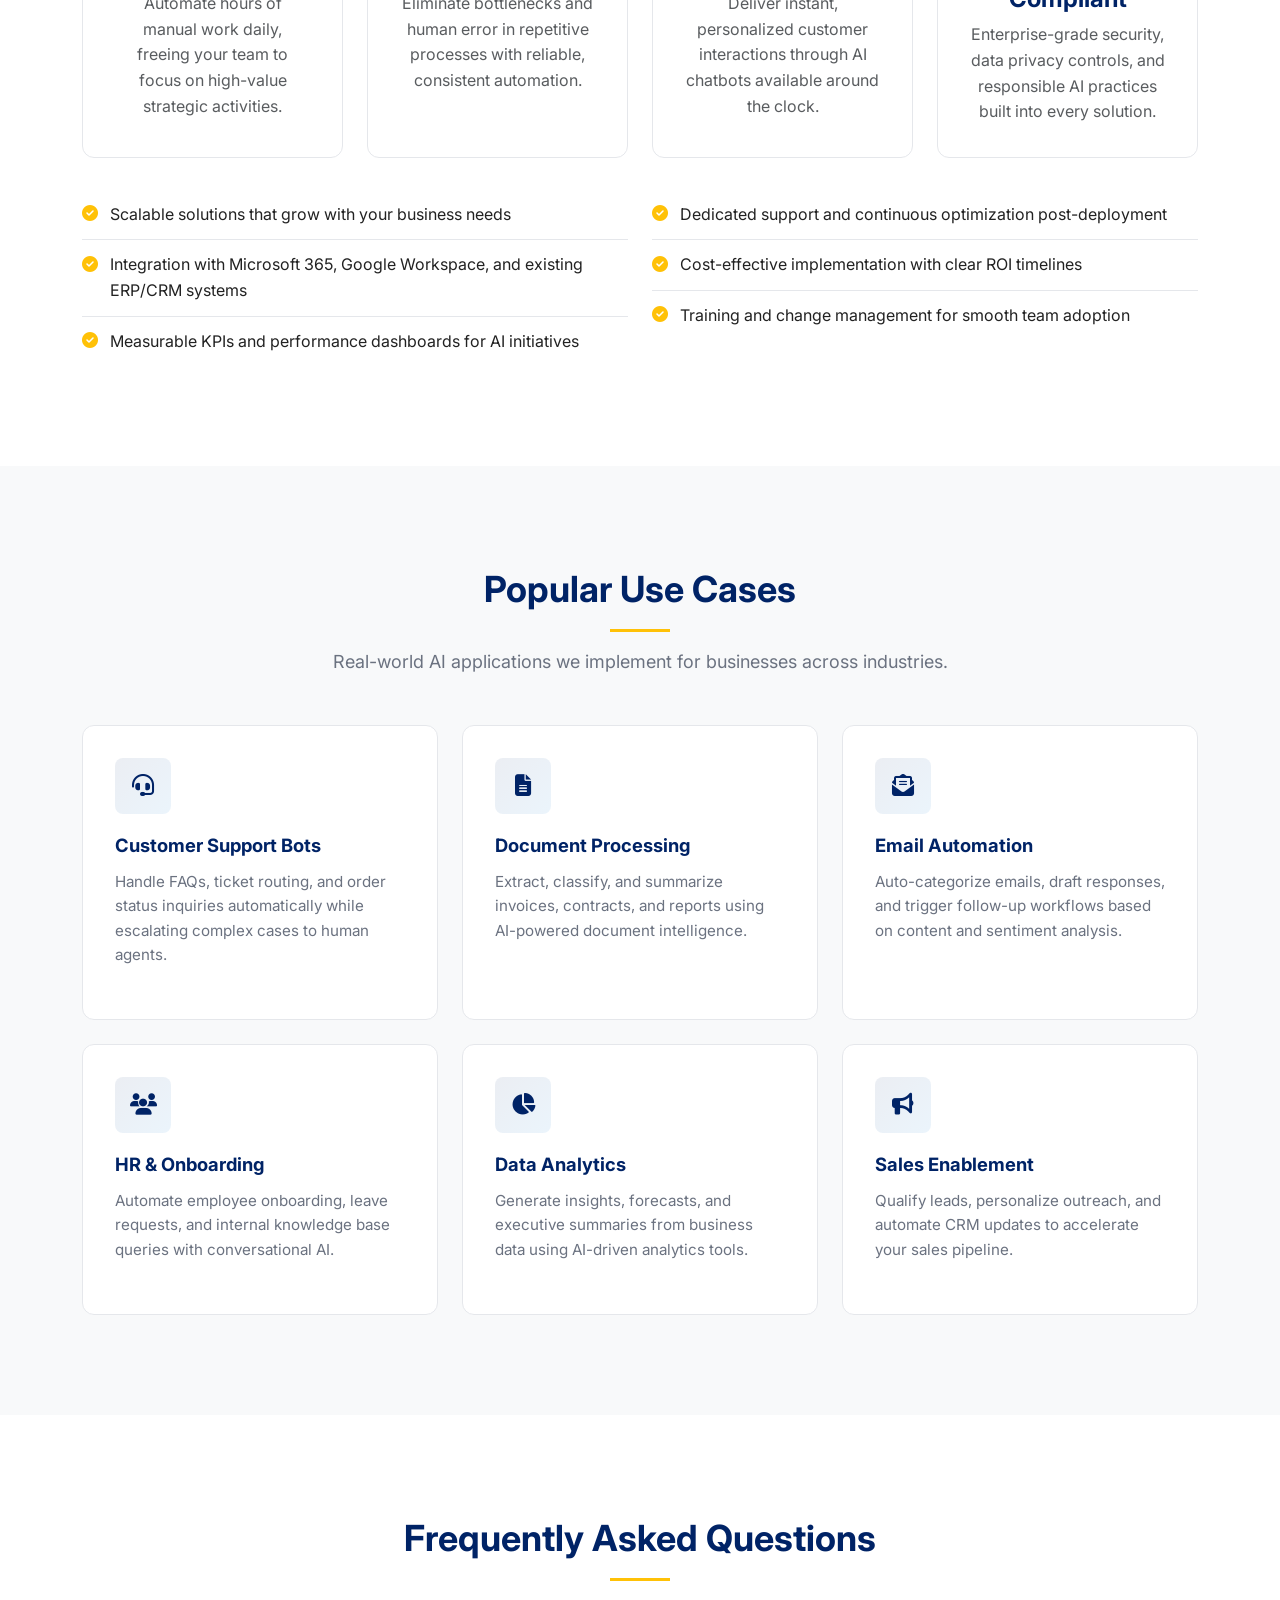
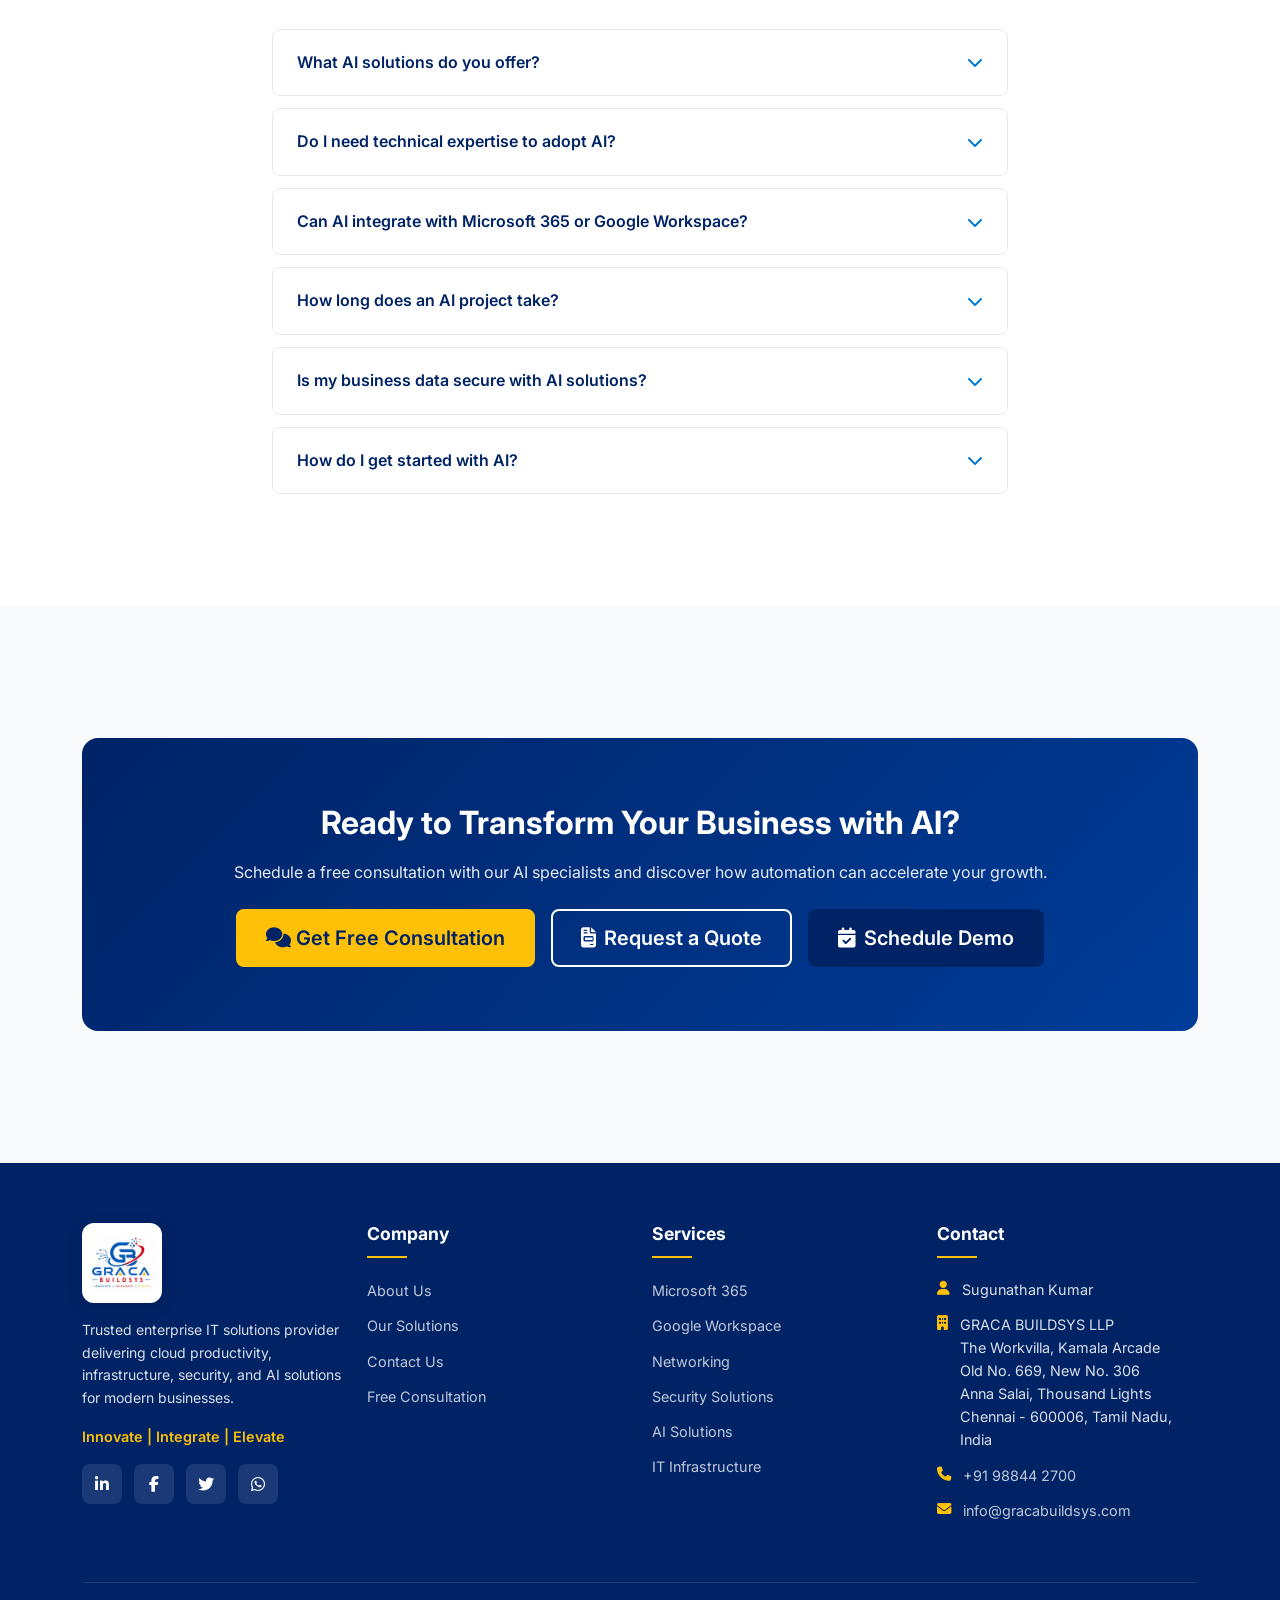
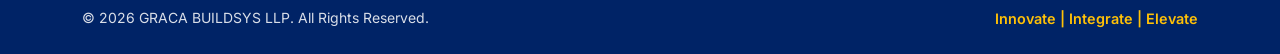
<file: ai-solutions.html>
<!DOCTYPE html>
<html lang="en">
<head>
  <meta charset="UTF-8">
  <meta name="viewport" content="width=device-width, initial-scale=1.0">
  <title>AI Solutions | GRACA BUILDSYS LLP</title>
  <meta name="description" content="GRACA BUILDSYS LLP delivers AI chatbots, workflow automation, generative AI integration, business process automation, and custom AI consulting for modern enterprises.">
  <meta name="keywords" content="AI solutions, AI chatbots, workflow automation, generative AI, business process automation, AI integration, Chennai">
  <meta name="author" content="GRACA BUILDSYS LLP">
  <link rel="canonical" href="https://www.gracabuildsys.com/ai-solutions.html">
  <meta property="og:title" content="AI Solutions | GRACA BUILDSYS LLP">
  <meta property="og:description" content="Transform your business with AI chatbots, workflow automation, generative AI, and custom AI consulting from GRACA BUILDSYS LLP.">
  <meta property="og:type" content="website">
  <meta property="og:url" content="https://www.gracabuildsys.com/ai-solutions.html">
  <meta property="og:image" content="https://www.gracabuildsys.com/assets/images/logo/logo.jpeg">
  <meta name="twitter:card" content="summary_large_image">
  <meta name="twitter:title" content="AI Solutions | GRACA BUILDSYS LLP">
  <meta name="twitter:description" content="AI chatbots, automation, and generative AI solutions for enterprise businesses.">
  <link rel="icon" type="image/svg+xml" href="assets/images/logo/Logo-removebg-preview.png">
  <link rel="preconnect" href="https://fonts.googleapis.com">
  <link rel="preconnect" href="https://fonts.gstatic.com" crossorigin>
  <link href="https://fonts.googleapis.com/css2?family=Inter:wght@400;500;600;700;800&display=swap" rel="stylesheet">
  <link href="https://cdn.jsdelivr.net/npm/bootstrap@5.3.3/dist/css/bootstrap.min.css" rel="stylesheet">
  <link href="https://cdnjs.cloudflare.com/ajax/libs/font-awesome/6.5.1/css/all.min.css" rel="stylesheet">
  <link href="https://cdn.jsdelivr.net/npm/aos@2.3.4/dist/aos.css" rel="stylesheet">
  <link href="assets/css/style.css" rel="stylesheet">
  <link href="assets/css/responsive.css" rel="stylesheet">
  <link href="assets/css/animations.css" rel="stylesheet">
  <script type="application/ld+json">
  {
    "@context": "https://schema.org",
    "@type": "Service",
    "name": "AI Solutions",
    "provider": {
      "@type": "Organization",
      "name": "GRACA BUILDSYS LLP",
      "url": "https://www.gracabuildsys.com"
    },
    "description": "AI chatbots, workflow automation, generative AI integration, and custom AI consulting for businesses.",
    "areaServed": "IN",
    "serviceType": "Artificial Intelligence Solutions"
  }
  </script>
</head>
<body>
  <div class="scroll-progress" aria-hidden="true"></div>
  <div data-include="includes/navbar.html"></div>

  <main>
<!-- Page Header -->
<section class="page-header ai-header">
    <div class="container">

        <div class="row align-items-center">
            <div class="col-lg-8">

                <span class="page-badge" data-aos="fade-right">
                    <i class="fas fa-robot"></i>
                    Enterprise AI Solutions
                </span>

                <nav aria-label="breadcrumb" data-aos="fade-up">
                    <ol class="breadcrumb">
                        <li class="breadcrumb-item">
                            <a href="index.html">Home</a>
                        </li>
                        <li class="breadcrumb-item">
                            <a href="services.html">Solutions</a>
                        </li>
                        <li class="breadcrumb-item active" aria-current="page">
                            AI Solutions
                        </li>
                    </ol>
                </nav>

                <h1 data-aos="fade-up" data-aos-delay="100">
                    AI & Automation Solutions
                </h1>

                <p class="lead" data-aos="fade-up" data-aos-delay="200">
                    Transform your business with AI Chatbots, Workflow Automation,
                    Generative AI, Intelligent Business Solutions, and AI Integration
                    Services designed to improve productivity, reduce costs,
                    streamline operations, and accelerate business growth.
                </p>

                <div class="hero-buttons mt-4"
                     data-aos="fade-up"
                     data-aos-delay="300">

                    <a href="contact.html"
                       class="btn btn-gold">
                        <i class="fas fa-comments"></i>
                        Get Free Consultation
                    </a>

                    <a href="#ai-services"
                       class="btn btn-outline-light-custom">
                        <i class="fas fa-arrow-down"></i>
                        Explore Services
                    </a>

                </div>

            </div>
        </div>

    </div>
</section>
    <!-- Overview -->
    <section class="section-padding">
      <div class="container">
        <div class="row align-items-center g-5">
          <div class="col-lg-6" data-aos="fade-right">
            <h2 class="section-title text-start">Intelligent Solutions for Modern Business</h2>
            <div class="divider-gold" style="margin-left: 0;"></div>
            <p class="text-muted">At GRACA BUILDSYS LLP, we help organizations adopt AI responsibly and effectively. From intelligent chatbots that serve customers 24/7 to workflow automation that eliminates repetitive tasks, our solutions are designed to deliver measurable ROI while integrating seamlessly with your existing IT infrastructure.</p>
            <p class="text-muted mb-4">Whether you are exploring generative AI, automating business processes, or need expert guidance on your AI strategy, our team provides end-to-end consulting, implementation, and ongoing support.</p>
            <a href="contact.html#consultation" class="btn btn-primary-custom"><i class="fas fa-comments"></i> Discuss Your AI Needs</a>
          </div>
          <div class="col-lg-6" data-aos="fade-left">
            <div class="feature-card hover-lift">
              <div class="feature-icon"><i class="fas fa-robot"></i></div>
              <h4>Why AI Matters for Your Business</h4>
              <ul class="benefit-list mt-3">
                <li><i class="fas fa-check-circle"></i><span>Reduce operational costs through intelligent automation</span></li>
                <li><i class="fas fa-check-circle"></i><span>Improve customer response times with AI-powered chatbots</span></li>
                <li><i class="fas fa-check-circle"></i><span>Unlock insights from data with machine learning integration</span></li>
                <li><i class="fas fa-check-circle"></i><span>Scale productivity without proportional headcount increases</span></li>
              </ul>
            </div>
          </div>
        </div>
      </div>
    </section>

    <!-- AI Services -->
    <section class="section-padding bg-light">
      <div class="container">
        <div class="section-header" data-aos="fade-up">
          <h2 class="section-title">Our AI Services</h2>
          <div class="divider-gold"></div>
          <p class="section-subtitle">Comprehensive artificial intelligence and automation services tailored to your business goals.</p>
        </div>
        <div class="row g-4">
          <div class="col-md-6 col-lg-4" data-aos="fade-up" data-aos-delay="0">
            <div class="service-detail-card hover-lift">
              <div class="icon-wrap"><i class="fas fa-comments"></i></div>
              <h4>AI Chatbots</h4>
              <p class="text-muted">Deploy intelligent conversational agents for customer support, lead qualification, and internal helpdesk automation across web, WhatsApp, and messaging platforms.</p>
            </div>
          </div>
          <div class="col-md-6 col-lg-4" data-aos="fade-up" data-aos-delay="100">
            <div class="service-detail-card hover-lift">
              <div class="icon-wrap"><i class="fas fa-briefcase"></i></div>
              <h4>AI Business Solutions</h4>
              <p class="text-muted">End-to-end AI implementations aligned with your business objectives — from proof-of-concept to production deployment with governance and monitoring.</p>
            </div>
          </div>
          <div class="col-md-6 col-lg-4" data-aos="fade-up" data-aos-delay="200">
            <div class="service-detail-card hover-lift">
              <div class="icon-wrap"><i class="fas fa-project-diagram"></i></div>
              <h4>Workflow Automation</h4>
              <p class="text-muted">Automate repetitive tasks across departments using intelligent workflows, triggers, and integrations with Microsoft 365, Google Workspace, and CRM systems.</p>
            </div>
          </div>
          <div class="col-md-6 col-lg-4" data-aos="fade-up" data-aos-delay="0">
            <div class="service-detail-card hover-lift">
              <div class="icon-wrap"><i class="fas fa-plug"></i></div>
              <h4>AI Integration</h4>
              <p class="text-muted">Seamlessly integrate AI capabilities into your existing applications, databases, and cloud platforms without disrupting current operations.</p>
            </div>
          </div>
          <div class="col-md-6 col-lg-4" data-aos="fade-up" data-aos-delay="100">
            <div class="service-detail-card hover-lift">
              <div class="icon-wrap"><i class="fas fa-wand-magic-sparkles"></i></div>
              <h4>Generative AI</h4>
              <p class="text-muted">Leverage large language models for content generation, document summarization, code assistance, and knowledge management with enterprise-grade security.</p>
            </div>
          </div>
          <div class="col-md-6 col-lg-4" data-aos="fade-up" data-aos-delay="200">
            <div class="service-detail-card hover-lift">
              <div class="icon-wrap"><i class="fas fa-cogs"></i></div>
              <h4>Business Process Automation</h4>
              <p class="text-muted">Streamline invoicing, approvals, data entry, reporting, and compliance workflows with RPA and AI-driven process optimization.</p>
            </div>
          </div>
          <div class="col-md-6 col-lg-4 mx-auto" data-aos="fade-up" data-aos-delay="300">
            <div class="service-detail-card hover-lift">
              <div class="icon-wrap"><i class="fas fa-user-tie"></i></div>
              <h4>Custom AI Consulting</h4>
              <p class="text-muted">Strategic AI advisory including use-case identification, technology selection, ROI analysis, data readiness assessment, and implementation roadmaps.</p>
            </div>
          </div>
        </div>
      </div>
    </section>

    <!-- Benefits -->
    <section class="section-padding">
      <div class="container">
        <div class="section-header" data-aos="fade-up">
          <h2 class="section-title">Benefits of AI Adoption</h2>
          <div class="divider-gold"></div>
          <p class="section-subtitle">Partner with GRACA BUILDSYS to realize tangible business outcomes from your AI investments.</p>
        </div>
        <div class="row g-4">
          <div class="col-md-6 col-lg-3" data-aos="fade-up" data-aos-delay="0">
            <div class="feature-card hover-lift">
              <div class="feature-icon"><i class="fas fa-clock"></i></div>
              <h4>Save Time</h4>
              <p class="text-muted mb-0">Automate hours of manual work daily, freeing your team to focus on high-value strategic activities.</p>
            </div>
          </div>
          <div class="col-md-6 col-lg-3" data-aos="fade-up" data-aos-delay="100">
            <div class="feature-card hover-lift">
              <div class="feature-icon"><i class="fas fa-chart-line"></i></div>
              <h4>Boost Efficiency</h4>
              <p class="text-muted mb-0">Eliminate bottlenecks and human error in repetitive processes with reliable, consistent automation.</p>
            </div>
          </div>
          <div class="col-md-6 col-lg-3" data-aos="fade-up" data-aos-delay="200">
            <div class="feature-card hover-lift">
              <div class="feature-icon"><i class="fas fa-smile"></i></div>
              <h4>Enhance CX</h4>
              <p class="text-muted mb-0">Deliver instant, personalized customer interactions through AI chatbots available around the clock.</p>
            </div>
          </div>
          <div class="col-md-6 col-lg-3" data-aos="fade-up" data-aos-delay="300">
            <div class="feature-card hover-lift">
              <div class="feature-icon"><i class="fas fa-shield-alt"></i></div>
              <h4>Secure &amp; Compliant</h4>
              <p class="text-muted mb-0">Enterprise-grade security, data privacy controls, and responsible AI practices built into every solution.</p>
            </div>
          </div>
        </div>
        <div class="row g-4 mt-2">
          <div class="col-md-6" data-aos="fade-up">
            <ul class="benefit-list">
              <li><i class="fas fa-check-circle"></i><span>Scalable solutions that grow with your business needs</span></li>
              <li><i class="fas fa-check-circle"></i><span>Integration with Microsoft 365, Google Workspace, and existing ERP/CRM systems</span></li>
              <li><i class="fas fa-check-circle"></i><span>Measurable KPIs and performance dashboards for AI initiatives</span></li>
            </ul>
          </div>
          <div class="col-md-6" data-aos="fade-up" data-aos-delay="100">
            <ul class="benefit-list">
              <li><i class="fas fa-check-circle"></i><span>Dedicated support and continuous optimization post-deployment</span></li>
              <li><i class="fas fa-check-circle"></i><span>Cost-effective implementation with clear ROI timelines</span></li>
              <li><i class="fas fa-check-circle"></i><span>Training and change management for smooth team adoption</span></li>
            </ul>
          </div>
        </div>
      </div>
    </section>

    <!-- Use Cases -->
    <section class="section-padding bg-light">
      <div class="container">
        <div class="section-header" data-aos="fade-up">
          <h2 class="section-title">Popular Use Cases</h2>
          <div class="divider-gold"></div>
          <p class="section-subtitle">Real-world AI applications we implement for businesses across industries.</p>
        </div>
        <div class="row g-4">
          <div class="col-md-6 col-lg-4" data-aos="fade-up" data-aos-delay="0">
            <div class="service-card hover-lift">
              <div class="service-icon"><i class="fas fa-headset"></i></div>
              <h4>Customer Support Bots</h4>
              <p>Handle FAQs, ticket routing, and order status inquiries automatically while escalating complex cases to human agents.</p>
            </div>
          </div>
          <div class="col-md-6 col-lg-4" data-aos="fade-up" data-aos-delay="100">
            <div class="service-card hover-lift">
              <div class="service-icon"><i class="fas fa-file-alt"></i></div>
              <h4>Document Processing</h4>
              <p>Extract, classify, and summarize invoices, contracts, and reports using AI-powered document intelligence.</p>
            </div>
          </div>
          <div class="col-md-6 col-lg-4" data-aos="fade-up" data-aos-delay="200">
            <div class="service-card hover-lift">
              <div class="service-icon"><i class="fas fa-envelope-open-text"></i></div>
              <h4>Email Automation</h4>
              <p>Auto-categorize emails, draft responses, and trigger follow-up workflows based on content and sentiment analysis.</p>
            </div>
          </div>
          <div class="col-md-6 col-lg-4" data-aos="fade-up" data-aos-delay="0">
            <div class="service-card hover-lift">
              <div class="service-icon"><i class="fas fa-users"></i></div>
              <h4>HR &amp; Onboarding</h4>
              <p>Automate employee onboarding, leave requests, and internal knowledge base queries with conversational AI.</p>
            </div>
          </div>
          <div class="col-md-6 col-lg-4" data-aos="fade-up" data-aos-delay="100">
            <div class="service-card hover-lift">
              <div class="service-icon"><i class="fas fa-chart-pie"></i></div>
              <h4>Data Analytics</h4>
              <p>Generate insights, forecasts, and executive summaries from business data using AI-driven analytics tools.</p>
            </div>
          </div>
          <div class="col-md-6 col-lg-4" data-aos="fade-up" data-aos-delay="200">
            <div class="service-card hover-lift">
              <div class="service-icon"><i class="fas fa-bullhorn"></i></div>
              <h4>Sales Enablement</h4>
              <p>Qualify leads, personalize outreach, and automate CRM updates to accelerate your sales pipeline.</p>
            </div>
          </div>
        </div>
      </div>
    </section>

    <!-- FAQ -->
    <section class="section-padding">
      <div class="container">
        <div class="row justify-content-center">
          <div class="col-lg-8">
            <div class="section-header" data-aos="fade-up">
              <h2 class="section-title">Frequently Asked Questions</h2>
              <div class="divider-gold"></div>
            </div>
            <div data-aos="fade-up">
              <div class="faq-item">
                <button class="faq-question" aria-expanded="false">What AI solutions do you offer?<i class="fas fa-chevron-down"></i></button>
                <div class="faq-answer"><p>We offer AI chatbots, workflow automation, generative AI integration, business process automation, AI platform integration, and custom AI consulting. Each solution is tailored to your industry, scale, and existing technology stack.</p></div>
              </div>
              <div class="faq-item">
                <button class="faq-question" aria-expanded="false">Do I need technical expertise to adopt AI?<i class="fas fa-chevron-down"></i></button>
                <div class="faq-answer"><p>No. Our team handles the entire implementation — from strategy and development to deployment and training. We work with your business stakeholders to ensure solutions are practical and easy to use.</p></div>
              </div>
              <div class="faq-item">
                <button class="faq-question" aria-expanded="false">Can AI integrate with Microsoft 365 or Google Workspace?<i class="fas fa-chevron-down"></i></button>
                <div class="faq-answer"><p>Yes. We specialize in integrating AI tools with Microsoft 365, Teams, SharePoint, Google Workspace, Gmail, and third-party CRM/ERP platforms to create unified, automated workflows.</p></div>
              </div>
              <div class="faq-item">
                <button class="faq-question" aria-expanded="false">How long does an AI project take?<i class="fas fa-chevron-down"></i></button>
                <div class="faq-answer"><p>Timeline varies by scope. A basic chatbot can be deployed in 2–4 weeks, while comprehensive business process automation may take 6–12 weeks. We provide clear milestones and timelines during the consultation phase.</p></div>
              </div>
              <div class="faq-item">
                <button class="faq-question" aria-expanded="false">Is my business data secure with AI solutions?<i class="fas fa-chevron-down"></i></button>
                <div class="faq-answer"><p>Absolutely. We implement enterprise-grade security including data encryption, access controls, audit logging, and compliance with industry standards. Your data remains within your approved infrastructure wherever possible.</p></div>
              </div>
              <div class="faq-item">
                <button class="faq-question" aria-expanded="false">How do I get started with AI?<i class="fas fa-chevron-down"></i></button>
                <div class="faq-answer"><p>Contact us for a free consultation. We will assess your processes, identify high-impact AI opportunities, and provide a customized roadmap with transparent pricing. Call +91 9884402700 or email info@gracabuildsys.com.</p></div>
              </div>
            </div>
          </div>
        </div>
      </div>
    </section>

    <!-- CTA -->
    <section class="section-padding bg-light">
      <div class="container">
        <div class="cta-banner text-center" data-aos="fade-up">
          <h2>Ready to Transform Your Business with AI?</h2>
          <p>Schedule a free consultation with our AI specialists and discover how automation can accelerate your growth.</p>
          <div class="d-flex flex-wrap justify-content-center gap-3">
            <a href="contact.html#consultation" class="btn btn-gold btn-lg"><i class="fas fa-comments"></i> Get Free Consultation</a>
            <a href="contact.html#quote" class="btn btn-secondary-custom btn-lg" style="border-color: #fff; color: #fff;"><i class="fas fa-file-invoice"></i> Request a Quote</a>
            <a href="contact.html#demo" class="btn btn-primary-custom btn-lg"><i class="fas fa-calendar-check"></i> Schedule Demo</a>
          </div>
        </div>
      </div>
    </section>
  </main>

  <div data-include="includes/footer.html"></div>

  <!-- <a href="https://wa.me/919884402700" class="whatsapp-float" target="_blank" rel="noopener" aria-label="Chat on WhatsApp"><i class="fab fa-whatsapp"></i></a> -->
  <button class="back-to-top" aria-label="Back to top"><i class="fas fa-chevron-up"></i></button>

  <script src="https://cdn.jsdelivr.net/npm/bootstrap@5.3.3/dist/js/bootstrap.bundle.min.js"></script>
  <script src="https://cdn.jsdelivr.net/npm/aos@2.3.4/dist/aos.js"></script>
  <script src="assets/js/main.js"></script>
  <script src="assets/js/animations.js"></script>
</body>
</html>
</file>
<file: assets/css/style.css>
/* GRACA BUILDSYS LLP - Main Stylesheet */
:root {
  --primary-navy: #002366;
  --microsoft-blue: #0078D4;
  --gold-accent: #FFC107;
  --white: #FFFFFF;
  --light-bg: #F8FAFC;
  --text-color: #222222;
  --text-muted: #6B7280;
  --border-color: #E5E7EB;
  --enterprise-red: #DC3545;
  --shadow-sm: 0 2px 8px rgba(0, 35, 102, 0.06);
  --shadow-md: 0 4px 20px rgba(0, 35, 102, 0.1);
  --shadow-lg: 0 8px 30px rgba(0, 35, 102, 0.12);
  --radius-sm: 8px;
  --radius-md: 12px;
  --radius-lg: 16px;
  --transition: all 0.3s ease;
  --header-height: 80px;
}

*, *::before, *::after { box-sizing: border-box; }

html {
  scroll-behavior: smooth;
  scroll-padding-top: var(--header-height);
}

html,
body {
    overflow-x: hidden;
    width: 100%;
}

body {
  font-family: 'Inter', -apple-system, BlinkMacSystemFont, 'Segoe UI', Roboto, sans-serif;
  color: var(--text-color);
  background: var(--white);
  line-height: 1.6;
  overflow-x: hidden;
}

h1, h2, h3, h4, h5, h6 {
  font-weight: 700;
  color: var(--primary-navy);
  line-height: 1.3;
}

a {
  color: var(--microsoft-blue);
  text-decoration: none;
  transition: var(--transition);
}

a:hover { color: var(--primary-navy); }

img { max-width: 100%; height: auto; display: block; }

.section-padding { padding: 80px 0; }

.section-title {
  font-size: 2.25rem;
  margin-bottom: 1rem;
}

.section-subtitle {
  color: var(--text-muted);
  font-size: 1.125rem;
  max-width: 640px;
  margin: 0 auto 3rem;
}

.bg-light { background: var(--light-bg); }

.text-navy { color: var(--primary-navy); }
.text-gold { color: var(--gold-accent); }
.text-muted { color: var(--text-muted); }

/* Scroll Progress */
.scroll-progress {
  position: fixed;
  top: 0;
  left: 0;
  height: 3px;
  background: linear-gradient(90deg, var(--microsoft-blue), var(--gold-accent));
  z-index: 10001;
  width: 0%;
  transition: width 0.1s linear;
}

/* Header */
.site-header {
  position: fixed;
  top: 0;
  left: 0;
  right: 0;
  z-index: 1000;
  background: var(--white);
  border-bottom: 1px solid transparent;
  transition: var(--transition);
  height: var(--header-height);
}

.site-header.scrolled {
  box-shadow: var(--shadow-sm);
  border-bottom-color: var(--border-color);
}

.navbar-brand img { height: 52px; width: auto; }

.navbar-nav .nav-link {
  color: var(--text-color);
  font-weight: 500;
  font-size: 0.95rem;
  padding: 0.5rem 1rem !important;
  position: relative;
}

.navbar-nav .nav-link:hover,
.navbar-nav .nav-link.active {
  color: var(--primary-navy);
}

.navbar-nav .nav-link.active::after {
  content: '';
  position: absolute;
  bottom: 0;
  left: 1rem;
  right: 1rem;
  height: 2px;
  background: var(--gold-accent);
}

/* Mega Menu */
.mega-dropdown .dropdown-menu {
  border: none;
  border-radius: var(--radius-md);
  box-shadow: var(--shadow-lg);
  padding: 1.5rem;
  margin-top: 0.5rem;
  min-width: 520px;
}

.mega-menu-grid {
  display: grid;
  grid-template-columns: repeat(2, 1fr);
  gap: 0.5rem;
}

.mega-menu-item {
  display: flex;
  align-items: center;
  gap: 0.75rem;
  padding: 0.75rem 1rem;
  border-radius: var(--radius-sm);
  color: var(--text-color);
  transition: var(--transition);
}

.mega-menu-item:hover {
  background: var(--light-bg);
  color: var(--primary-navy);
}

.mega-menu-item i {
  width: 36px;
  height: 36px;
  display: flex;
  align-items: center;
  justify-content: center;
  background: rgba(0, 120, 212, 0.1);
  color: var(--microsoft-blue);
  border-radius: var(--radius-sm);
  font-size: 0.9rem;
}

/* Buttons */
.btn-primary-custom {
  background: var(--primary-navy);
  color: var(--white);
  border: 2px solid var(--primary-navy);
  padding: 0.75rem 1.75rem;
  font-weight: 600;
  border-radius: var(--radius-sm);
  transition: var(--transition);
  display: inline-flex;
  align-items: center;
  gap: 0.5rem;
}

.btn-primary-custom:hover {
  background: #001a4d;
  border-color: #001a4d;
  color: var(--white);
  transform: translateY(-2px);
  box-shadow: var(--shadow-md);
}

.btn-secondary-custom {
  background: transparent;
  color: var(--primary-navy);
  border: 2px solid var(--primary-navy);
  padding: 0.75rem 1.75rem;
  font-weight: 600;
  border-radius: var(--radius-sm);
  transition: var(--transition);
  display: inline-flex;
  align-items: center;
  gap: 0.5rem;
}

.btn-secondary-custom:hover {
  background: var(--primary-navy);
  color: var(--white);
  transform: translateY(-2px);
}

.btn-gold {
  background: var(--gold-accent);
  color: var(--primary-navy);
  border: 2px solid var(--gold-accent);
  padding: 0.75rem 1.75rem;
  font-weight: 600;
  border-radius: var(--radius-sm);
  transition: var(--transition);
}

.btn-gold:hover {
  background: #e6ac00;
  border-color: #e6ac00;
  color: var(--primary-navy);
  transform: translateY(-2px);
}

.btn-outline-light-custom {
  background: transparent;
  color: var(--white);
  border: 2px solid rgba(255,255,255,0.5);
  padding: 0.75rem 1.75rem;
  font-weight: 600;
  border-radius: var(--radius-sm);
  transition: var(--transition);
}

.btn-outline-light-custom:hover {
  background: var(--white);
  color: var(--primary-navy);
  border-color: var(--white);
}

/* Hero */
.hero-section {
    position: relative;
    padding: 180px 0 120px;
    min-height: 700px;

    background:
        linear-gradient(
            rgba(255,255,255,0.35),
            rgba(255,255,255,0.35)
        ),
        url('../images/logo/image.png');

    background-size: cover;
    background-position: center;
    background-repeat: no-repeat;

    display: flex;
    align-items: center;
}

.hero-headline{
    font-size: 4rem;
    font-weight: 800;
    color: #002366;
    line-height: 1.15;
}

.hero-subheadline{
    font-size: 1.3rem;
    max-width: 700px;
    color: white;
}
.hero-section::before {
  content: '';
  position: absolute;
  top: -50%;
  right: -20%;
  width: 60%;
  height: 150%;
  background: radial-gradient(ellipse, rgba(0, 120, 212, 0.04) 0%, transparent 70%);
  pointer-events: none;
}

.hero-headline {
  font-size: 2.75rem;
  font-weight: 800;
  line-height: 1.2;
  margin-bottom: 1.25rem;
}

.hero-subheadline {
  font-size: 1.15rem;
  color: #ffffff !important;
  margin-bottom: 2rem;
  max-width: 540px;
  text-shadow: 0 2px 8px rgba(0,0,0,0.3);
}

.hero-buttons { display: flex; flex-wrap: wrap; gap: 1rem; }

.hero-illustration {
  position: relative;
  padding: 2rem;
}

.hero-illustration svg { width: 100%; max-width: 520px; margin: 0 auto; }

/* Trust Bar */
.trust-bar {
  background: var(--light-bg);
  border-top: 1px solid var(--border-color);
  border-bottom: 1px solid var(--border-color);
  padding: 2rem 0;
}

.trust-item {
  display: flex;
  align-items: center;
  gap: 0.75rem;
  justify-content: center;
  padding: 0.5rem;
}

.trust-item i {
  font-size: 1.5rem;
  color: var(--microsoft-blue);
}

.trust-item span {
  font-weight: 600;
  font-size: 0.9rem;
  color: var(--primary-navy);
}

/* Feature Cards */
.feature-card {
  background: var(--white);
  border: 1px solid var(--border-color);
  border-radius: var(--radius-md);
  padding: 2rem;
  text-align: center;
  transition: var(--transition);
  height: 100%;
}

.feature-card:hover {
  transform: translateY(-6px);
  box-shadow: var(--shadow-md);
  border-color: transparent;
}

.feature-icon {
  width: 64px;
  height: 64px;
  margin: 0 auto 1.25rem;
  display: flex;
  align-items: center;
  justify-content: center;
  background: rgba(0, 120, 212, 0.1);
  color: var(--microsoft-blue);
  border-radius: var(--radius-md);
  font-size: 1.5rem;
}

/* Service Cards */
.service-card {
  background: var(--white);
  border: 1px solid var(--border-color);
  border-radius: var(--radius-md);
  padding: 2rem;
  transition: var(--transition);
  height: 100%;
  display: flex;
  flex-direction: column;
}

.service-card:hover {
  transform: translateY(-6px);
  box-shadow: var(--shadow-md);
  border-color: var(--microsoft-blue);
}

.service-card .service-icon {
  width: 56px;
  height: 56px;
  display: flex;
  align-items: center;
  justify-content: center;
  background: linear-gradient(135deg, rgba(0,35,102,0.08), rgba(0,120,212,0.08));
  color: var(--primary-navy);
  border-radius: var(--radius-sm);
  font-size: 1.35rem;
  margin-bottom: 1.25rem;
}

.service-card h4 { font-size: 1.15rem; margin-bottom: 0.75rem; }

.service-card p {
  color: var(--text-muted);
  font-size: 0.95rem;
  flex-grow: 1;
  margin-bottom: 1.25rem;
}

.service-card .learn-more {
  font-weight: 600;
  color: var(--microsoft-blue);
  display: inline-flex;
  align-items: center;
  gap: 0.35rem;
}

.service-card .learn-more:hover { color: var(--primary-navy); }

/* Statistics */
.stats-section {
  background: var(--primary-navy);
  color: var(--white);
  padding: 60px 0;
}

.stat-item { text-align: center; padding: 1rem; }

.stat-number {
  font-size: 3rem;
  font-weight: 800;
  color: var(--gold-accent);
  line-height: 1;
  margin-bottom: 0.5rem;
}

.stat-label {
  font-size: 1rem;
  opacity: 0.9;
  font-weight: 500;
}

/* Industries */
.industry-card {
  background: var(--white);
  border: 1px solid var(--border-color);
  border-radius: var(--radius-md);
  padding: 1.5rem;
  text-align: center;
  transition: var(--transition);
}

.industry-card:hover {
  border-color: var(--microsoft-blue);
  box-shadow: var(--shadow-sm);
}

.industry-card i {
  font-size: 2rem;
  color: var(--microsoft-blue);
  margin-bottom: 0.75rem;
}

.industry-card h5 {
  font-size: 0.95rem;
  margin: 0;
}

/* Client Carousel */
.client-carousel-section { padding: 50px 0; background: var(--white); }

.client-logo-slide {
  display: flex;
  align-items: center;
  justify-content: center;
  height: 80px;
  padding: 1rem 2rem;
}

.client-logo-slide .client-name {
  font-weight: 700;
  font-size: 1.1rem;
  color: var(--text-muted);
  opacity: 0.7;
  transition: var(--transition);
  white-space: nowrap;
}

.swiper-slide-active .client-name,
.client-logo-slide:hover .client-name {
  opacity: 1;
  color: var(--primary-navy);
}

/* Testimonials */
.testimonial-card {
  background: var(--white);
  border: 1px solid var(--border-color);
  border-radius: var(--radius-md);
  padding: 2.5rem;
  box-shadow: var(--shadow-sm);
  height: 100%;
}

.testimonial-card .quote-icon {
  font-size: 2rem;
  color: var(--gold-accent);
  margin-bottom: 1rem;
}

.testimonial-text {
  font-size: 1.05rem;
  color: var(--text-color);
  font-style: italic;
  margin-bottom: 1.5rem;
  line-height: 1.7;
}

.testimonial-author {
  display: flex;
  align-items: center;
  gap: 1rem;
}

.author-avatar {
  width: 48px;
  height: 48px;
  border-radius: 50%;
  background: var(--primary-navy);
  color: var(--white);
  display: flex;
  align-items: center;
  justify-content: center;
  font-weight: 700;
  font-size: 1rem;
}

.author-info h5 { font-size: 1rem; margin: 0; }
.author-info span { font-size: 0.85rem; color: var(--text-muted); }

/* FAQ */
.faq-item {
  border: 1px solid var(--border-color);
  border-radius: var(--radius-sm);
  margin-bottom: 0.75rem;
  overflow: hidden;
  background: var(--white);
}

.faq-question {
  width: 100%;
  text-align: left;
  padding: 1.25rem 1.5rem;
  background: var(--white);
  border: none;
  font-weight: 600;
  color: var(--primary-navy);
  display: flex;
  justify-content: space-between;
  align-items: center;
  cursor: pointer;
  transition: var(--transition);
}

.faq-question:hover { background: var(--light-bg); }

.faq-question i { transition: transform 0.3s ease; color: var(--microsoft-blue); }

.faq-question.active i { transform: rotate(180deg); }

.faq-answer {
  max-height: 0;
  overflow: hidden;
  transition: max-height 0.3s ease, padding 0.3s ease;
  padding: 0 1.5rem;
}

.faq-answer.show {
  max-height: 300px;
  padding: 0 1.5rem 1.25rem;
}

.faq-answer p { color: var(--text-muted); margin: 0; font-size: 0.95rem; }

/* Contact Form */
.contact-form-section {
  background: var(--light-bg);
  border-radius: var(--radius-lg);
  padding: 3rem;
}

.form-control, .form-select {
  border: 1px solid var(--border-color);
  border-radius: var(--radius-sm);
  padding: 0.75rem 1rem;
  font-size: 0.95rem;
  transition: var(--transition);
}

.form-control:focus, .form-select:focus {
  border-color: var(--microsoft-blue);
  box-shadow: 0 0 0 3px rgba(0, 120, 212, 0.15);
}

.form-label {
  font-weight: 600;
  font-size: 0.9rem;
  color: var(--primary-navy);
  margin-bottom: 0.35rem;
}

/* Page Header / Breadcrumb */
.about-header {
    position: relative;
    padding: 180px 0 120px;

    background:
      linear-gradient(
        rgba(0,35,102,0.30),
        rgba(0,35,102,0.30)
      ),
      url('../images/logo//aboutimg.jpeg');

    background-size: cover;
    background-position: center;
    background-repeat: no-repeat;
}

.page-badge {
    display: inline-flex;
    align-items: center;
    gap: 8px;
    background: rgba(255,255,255,0.15);
    color: #fff;
    padding: 8px 16px;
    border-radius: 30px;
    margin-bottom: 20px;
    font-size: 14px;
    font-weight: 600;
}

.about-header h1 {
    color: #fff;
    font-size: 3.5rem;
    font-weight: 800;
    margin-bottom: 20px;
}

.page-description {
    color: rgba(255,255,255,0.9);
    font-size: 1.2rem;
    max-width: 700px;
    margin-bottom: 30px;
}

.page-actions {
    display: flex;
    gap: 15px;
    flex-wrap: wrap;
}

.about-header .breadcrumb-item,
.about-header .breadcrumb-item a {
    color: rgba(255,255,255,0.85);
}

.about-header .breadcrumb-item.active {
    color: #FFC107;
}
.page-header h1 {
  color: var(--white);
  font-size: 2.5rem;
  margin-bottom: 0.5rem;
}

.page-header .breadcrumb {
  background: transparent;
  padding: 0;
  margin: 0;
}

.page-header .breadcrumb-item a { color: rgba(255,255,255,0.8); }
.page-header .breadcrumb-item a:hover { color: var(--white); }
.page-header .breadcrumb-item.active { color: var(--gold-accent); }
.page-header .breadcrumb-item + .breadcrumb-item::before { color: rgba(255,255,255,0.5); }

/* About Page */
.value-card {
  background: var(--white);
  border: 1px solid var(--border-color);
  border-radius: var(--radius-md);
  padding: 2rem;
  height: 100%;
  transition: var(--transition);
}

.value-card:hover { box-shadow: var(--shadow-md); }

.value-card .value-icon {
  width: 48px;
  height: 48px;
  background: rgba(255, 193, 7, 0.15);
  color: var(--gold-accent);
  border-radius: var(--radius-sm);
  display: flex;
  align-items: center;
  justify-content: center;
  font-size: 1.25rem;
  margin-bottom: 1rem;
}

.timeline { position: relative; padding-left: 2rem; }

.timeline::before {
  content: '';
  position: absolute;
  left: 0;
  top: 0;
  bottom: 0;
  width: 2px;
  background: var(--border-color);
}

.timeline-item {
  position: relative;
  padding-bottom: 2rem;
}

.timeline-item::before {
  content: '';
  position: absolute;
  left: -2rem;
  top: 0.35rem;
  width: 12px;
  height: 12px;
  background: var(--gold-accent);
  border-radius: 50%;
  transform: translateX(-5px);
}

.timeline-year {
  font-weight: 700;
  color: var(--microsoft-blue);
  font-size: 0.9rem;
}

/* Service Detail */
.service-detail-card {
  background: var(--white);
  border: 1px solid var(--border-color);
  border-radius: var(--radius-md);
  padding: 2rem;
  height: 100%;
  transition: var(--transition);
}

.service-detail-card:hover {
  box-shadow: var(--shadow-md);
  border-color: var(--microsoft-blue);
}

.service-detail-card .icon-wrap {
  width: 52px;
  height: 52px;
  background: rgba(0, 120, 212, 0.1);
  color: var(--microsoft-blue);
  border-radius: var(--radius-sm);
  display: flex;
  align-items: center;
  justify-content: center;
  font-size: 1.25rem;
  margin-bottom: 1rem;
}

.benefit-list { list-style: none; padding: 0; margin: 0; }

.benefit-list li {
  padding: 0.75rem 0;
  border-bottom: 1px solid var(--border-color);
  display: flex;
  align-items: flex-start;
  gap: 0.75rem;
}

.benefit-list li:last-child { border-bottom: none; }

.benefit-list li i {
  color: var(--gold-accent);
  margin-top: 0.2rem;
}

/* CTA Banner */
.cta-banner {
  background: linear-gradient(135deg, var(--primary-navy) 0%, #003d99 100%);
  color: var(--white);
  padding: 4rem 0;
  border-radius: var(--radius-lg);
  margin: 2rem 0;
}

.cta-banner h2 { color: var(--white); margin-bottom: 1rem; }
.cta-banner p { opacity: 0.9; margin-bottom: 1.5rem; }

/* Contact Page */
.contact-info-card {
  background: var(--white);
  border: 1px solid var(--border-color);
  border-radius: var(--radius-md);
  padding: 2rem;
  height: 100%;
}

.contact-info-card i {
  width: 48px;
  height: 48px;
  background: rgba(0, 120, 212, 0.1);
  color: var(--microsoft-blue);
  border-radius: var(--radius-sm);
  display: flex;
  align-items: center;
  justify-content: center;
  font-size: 1.25rem;
  margin-bottom: 1rem;
}

.contact-info-card h5 { margin-bottom: 0.5rem; }
.contact-info-card p { color: var(--text-muted); margin: 0; }

.map-placeholder {
  background: var(--light-bg);
  border: 1px solid var(--border-color);
  border-radius: var(--radius-md);
  height: 300px;
  display: flex;
  align-items: center;
  justify-content: center;
  color: var(--text-muted);
}

/* Footer */
.site-footer {
  background: var(--primary-navy);
  color: rgba(255, 255, 255, 0.85);
  padding: 60px 0 0;
}

.site-footer h5 {
  color: var(--white);
  font-size: 1.1rem;
  margin-bottom: 1.25rem;
  position: relative;
  padding-bottom: 0.75rem;
}

.site-footer h5::after {
  content: '';
  position: absolute;
  bottom: 0;
  left: 0;
  width: 40px;
  height: 2px;
  background: var(--gold-accent);
}

.footer-links { list-style: none; padding: 0; margin: 0; }

.footer-links li { margin-bottom: 0.6rem; }

.footer-links a {
  color: rgba(255, 255, 255, 0.75);
  font-size: 0.9rem;
  transition: var(--transition);
}

.footer-links a:hover {
  color: var(--gold-accent);
  padding-left: 4px;
}

.footer-contact li {
  display: flex;
  align-items: flex-start;
  gap: 0.75rem;
  margin-bottom: 0.75rem;
  font-size: 0.9rem;
}

.footer-contact i { color: var(--gold-accent); margin-top: 0.2rem; }

.footer-social { display: flex; gap: 0.75rem; margin-top: 1rem; }

.footer-social a {
  width: 40px;
  height: 40px;
  display: flex;
  align-items: center;
  justify-content: center;
  background: rgba(255, 255, 255, 0.1);
  color: var(--white);
  border-radius: var(--radius-sm);
  transition: var(--transition);
}

.footer-social a:hover {
  background: var(--gold-accent);
  color: var(--primary-navy);
}

.newsletter-form { display: flex; gap: 0.5rem; margin-top: 1rem; }

.newsletter-form input {
  flex: 1;
  padding: 0.6rem 1rem;
  border: 1px solid rgba(255,255,255,0.2);
  border-radius: var(--radius-sm);
  background: rgba(255,255,255,0.1);
  color: var(--white);
}

.newsletter-form input::placeholder { color: rgba(255,255,255,0.5); }

.newsletter-form button {
  padding: 0.6rem 1.25rem;
  background: var(--gold-accent);
  color: var(--primary-navy);
  border: none;
  border-radius: var(--radius-sm);
  font-weight: 600;
  cursor: pointer;
  transition: var(--transition);
}

.newsletter-form button:hover { background: #e6ac00; }

.footer-bottom {
  border-top: 1px solid rgba(255, 255, 255, 0.1);
  padding: 1.5rem 0;
  margin-top: 3rem;
}

.footer-tagline {
  color: var(--gold-accent);
  font-weight: 600;
  font-size: 0.9rem;
}

.footer-logo{
    width: 80px;
    height: 80px;
    object-fit: contain;
    border-radius: 12px;
    background: #ffffff;
    padding: 6px;
    box-shadow: 0 4px 15px rgba(0,0,0,0.15);
}
/* Floating Buttons */
.whatsapp-float {
  position: fixed;
  bottom: 90px;
  right: 24px;
  width: 56px;
  height: 56px;
  background: #25D366;
  color: var(--white);
  border-radius: 50%;
  display: flex;
  align-items: center;
  justify-content: center;
  font-size: 1.75rem;
  box-shadow: var(--shadow-lg);
  z-index: 999;
  transition: var(--transition);
}

.whatsapp-float:hover {
  transform: scale(1.1);
  color: var(--white);
}

.back-to-top {
  position: fixed;
  bottom: 24px;
  right: 24px;
  width: 48px;
  height: 48px;
  background: var(--primary-navy);
  color: var(--white);
  border: none;
  border-radius: var(--radius-sm);
  display: flex;
  align-items: center;
  justify-content: center;
  font-size: 1.1rem;
  box-shadow: var(--shadow-md);
  z-index: 999;
  opacity: 0;
  visibility: hidden;
  transition: var(--transition);
  cursor: pointer;
}

.back-to-top.visible {
  opacity: 1;
  visibility: visible;
}

.back-to-top:hover {
  background: var(--microsoft-blue);
  transform: translateY(-3px);
}

/* Pricing Cards */
.pricing-card {
  background: var(--white);
  border: 1px solid var(--border-color);
  border-radius: var(--radius-md);
  padding: 2rem;
  height: 100%;
  transition: var(--transition);
}

.pricing-card.featured {
  border-color: var(--microsoft-blue);
  box-shadow: var(--shadow-md);
  position: relative;
}

.pricing-card.featured::before {
  content: 'Popular';
  position: absolute;
  top: -12px;
  right: 20px;
  background: var(--gold-accent);
  color: var(--primary-navy);
  font-size: 0.75rem;
  font-weight: 700;
  padding: 0.25rem 0.75rem;
  border-radius: 20px;
}

.pricing-card h4 { margin-bottom: 0.5rem; }

.pricing-card .price {
  font-size: 2rem;
  font-weight: 800;
  color: var(--primary-navy);
  margin: 1rem 0;
}

.pricing-features { list-style: none; padding: 0; margin: 1.5rem 0; }

.pricing-features li {
  padding: 0.5rem 0;
  font-size: 0.9rem;
  display: flex;
  align-items: center;
  gap: 0.5rem;
}

.pricing-features li i { color: var(--microsoft-blue); }

/* Swiper overrides */
.swiper-pagination-bullet-active { background: var(--primary-navy); }

.testimonials-swiper .swiper-button-next,
.testimonials-swiper .swiper-button-prev {
  color: var(--primary-navy);
}

.swiper-button-next,
.swiper-button-prev {
    display: none !important;
}

/* Utility */
.section-header { text-align: center; margin-bottom: 3rem; }

.divider-gold {
  width: 60px;
  height: 3px;
  background: var(--gold-accent);
  margin: 1rem auto;
}

.alert-success-custom {
  background: rgba(0, 120, 212, 0.1);
  border: 1px solid var(--microsoft-blue);
  color: var(--primary-navy);
  border-radius: var(--radius-sm);
  padding: 1rem;
}

.invalid-feedback { display: none; font-size: 0.85rem; }
.was-validated .form-control:invalid ~ .invalid-feedback,
.was-validated .form-select:invalid ~ .invalid-feedback { display: block; }


.feature-card,
.service-card,
.industry-card,
.value-card,
.service-detail-card,
.contact-info-card {
    transition: all 0.35s ease;
}

.feature-card:hover,
.service-card:hover,
.industry-card:hover,
.value-card:hover,
.service-detail-card:hover,
.contact-info-card:hover {
    background: var(--primary-navy);
    border-color: var(--primary-navy);
    transform: translateY(-8px);
    box-shadow: 0 15px 35px rgba(0,35,102,0.25);
}

.feature-card:hover *,
.service-card:hover *,
.industry-card:hover *,
.value-card:hover *,
.service-detail-card:hover *,
.contact-info-card:hover * {
    color: #ffffff !important;
}


.services-header {
    position: relative;
    padding: 180px 0 100px;

    background:
        linear-gradient(
            rgba(0, 35, 102, 0.30),
            rgba(0, 35, 102, 0.30)
        ),
        url('../images/logo/serviceimg.jpg');

    background-size: cover;
    background-position: center;
    background-repeat: no-repeat;
    min-height: 700px;
    width: 100%;
}

.services-header h1 {
    color: #fff;
    font-size: 3.5rem;
    font-weight: 800;
}

.services-header .breadcrumb-item,
.services-header .breadcrumb-item a {
    color: rgba(255,255,255,0.9);
}

.services-header .breadcrumb-item.active {
    color: #FFC107;
}
.contact-header{
    position: relative;
    text-align: center;
    padding: 180px 0 120px;

    background:
      linear-gradient(
        rgba(0,35,102,0.30),
        rgba(0,35,102,0.30)
      ),
      url('../images/logo//contactimg.jpg');

    background-size: cover;
    background-position: center;
    background-repeat: no-repeat;
}

.contact-header .container{
    display: flex;
    flex-direction: column;
    align-items: center;
    justify-content: center;
}

.page-badge{
    display: inline-flex;
    align-items: center;
    gap: 8px;
    padding: 10px 20px;
    border-radius: 50px;
    background: rgba(255,255,255,0.15);
    color: #fff;
    font-size: 14px;
    font-weight: 600;
    margin-bottom: 20px;
    backdrop-filter: blur(8px);
}

.contact-header h1{
    color: #ffffff;
    font-size: 3.5rem;
    font-weight: 800;
    margin-bottom: 20px;
    text-align: center;
}

.page-description{
    color: rgba(255,255,255,0.95);
    font-size: 1.2rem;
    line-height: 1.8;
    max-width: 850px;
    margin: 0 auto 30px;
    text-align: center;
}

.page-actions{
    display: flex;
    justify-content: center;
    align-items: center;
    gap: 15px;
    flex-wrap: wrap;
}

.btn-outline-light{
    border: 2px solid #fff;
    color: #fff;
    padding: 12px 28px;
    border-radius: 8px;
    text-decoration: none;
    transition: all 0.3s ease;
}

.btn-outline-light:hover{
    background: #fff;
    color: #002366;
}

.contact-header .breadcrumb{
    justify-content: center;
    margin-bottom: 20px;
}

.contact-header .breadcrumb-item,
.contact-header .breadcrumb-item a{
    color: rgba(255,255,255,0.85);
}

.contact-header .breadcrumb-item.active{
    color: #FFC107;
}



/* AI Solutions Header */

.ai-header{
    position: relative;
    padding: 180px 0 120px;

    background:
        linear-gradient(
            rgba(0,35,102,0.30),
            rgba(0,35,102,0.30)
        ),
        url('../images/logo/aiimg.jpg');

    background-size: cover;
    background-position: center;
    background-repeat: no-repeat;

}

.page-badge{
    display: inline-flex;
    align-items: center;
    gap: 10px;

    padding: 10px 20px;

    background: rgba(255,255,255,0.15);

    color: #ffffff;

    border-radius: 50px;

    font-size: 14px;
    font-weight: 600;

    margin-bottom: 20px;

    backdrop-filter: blur(8px);
}

.ai-header h1{
    color: #ffffff;
    font-size: 3.5rem;
    font-weight: 800;
    line-height: 1.2;

    margin-bottom: 20px;
}

.ai-header .lead{
    color: rgba(255,255,255,0.95);

    font-size: 1.2rem;

    line-height: 1.8;

    max-width: 750px;
}

.ai-header .breadcrumb{
    margin-bottom: 25px;
}

.ai-header .breadcrumb-item,
.ai-header .breadcrumb-item a{
    color: rgba(255,255,255,0.85);
    text-decoration: none;
}

.ai-header .breadcrumb-item.active{
    color: #FFC107;
}

.ai-header .breadcrumb-item + .breadcrumb-item::before{
    color: rgba(255,255,255,0.6);
}

.btn-outline-light-custom{
    border: 2px solid #ffffff;
    color: #ffffff;
    padding: 12px 28px;
    border-radius: 8px;
    text-decoration: none;
    transition: all .3s ease;
}

.btn-outline-light-custom:hover{
    background: #ffffff;
    color: #002366;
}

.hero-buttons{
    display: flex;
    gap: 15px;
    flex-wrap: wrap;
}


.google-workspace-header{
    position: relative;
    padding: 180px 0 120px;

    background:
        linear-gradient(
            rgba(0,35,102,0.30),
            rgba(0,35,102,0.30)
        ),
        url('../images/logo/googleimg.jpg');

    min-height: 700px;
    background-size: cover;
    background-position: center;
    background-repeat: no-repeat;
}

.google-workspace-header h1{
    color:#fff;
    font-size:3.5rem;
    font-weight:800;
    margin-bottom:20px;
}

.google-workspace-header .lead{
    color:rgba(255,255,255,0.95);
    max-width:750px;
    font-size:1.2rem;
    line-height:1.8;
}

.google-workspace-header .breadcrumb{
    margin-bottom:20px;
}

.google-workspace-header .breadcrumb-item,
.google-workspace-header .breadcrumb-item a{
    color:rgba(255,255,255,0.85);
}

.google-workspace-header .breadcrumb-item.active{
    color:#FFC107;
}

.page-badge{
    display:inline-flex;
    align-items:center;
    gap:10px;
    padding:10px 20px;
    border-radius:50px;
    background:rgba(255,255,255,0.15);
    color:#fff;
    font-weight:600;
    margin-bottom:20px;
}

.btn-outline-light-custom{
    border:2px solid #fff;
    color:#fff;
    padding:12px 28px;
    border-radius:8px;
    text-decoration:none;
    transition:0.3s;
}

.btn-outline-light-custom:hover{
    background:#fff;
    color:#002366;
}

.hero-buttons{
    display:flex;
    gap:15px;
    flex-wrap:wrap;
}


.infrastructure-header{
    position: relative;
    padding: 180px 0 120px;

    background:
      linear-gradient(
        rgba(0,35,102,0.30),
        rgba(0,35,102,0.30)
      ),
      url('../images/logo/infraimg.jpg');
      min-height: 700px;

    background-size: cover;
    background-position: center;
    background-repeat: no-repeat;
}

.infrastructure-header h1{
    color:#fff;
    font-size:3.5rem;
    font-weight:800;
    margin-bottom:20px;
}

.infrastructure-header .lead{
    color:rgba(255,255,255,0.95);
    max-width:800px;
    font-size:1.2rem;
    line-height:1.8;
}

.infrastructure-header .breadcrumb{
    margin-bottom:20px;
}

.infrastructure-header .breadcrumb-item,
.infrastructure-header .breadcrumb-item a{
    color:rgba(255,255,255,0.85);
}

.infrastructure-header .breadcrumb-item.active{
    color:#FFC107;
}

.page-badge{
    display:inline-flex;
    align-items:center;
    gap:10px;
    padding:10px 20px;
    border-radius:50px;
    background:rgba(255,255,255,0.15);
    color:#fff;
    font-weight:600;
    margin-bottom:20px;
}

.hero-buttons{
    display:flex;
    gap:15px;
    flex-wrap:wrap;
}

.btn-outline-light-custom{
    border:2px solid #fff;
    color:#fff;
    padding:12px 28px;
    border-radius:8px;
    text-decoration:none;
    transition:.3s;
}

.btn-outline-light-custom:hover{
    background:#fff;
    color:#002366;
}


.microsoft-header{
    position: relative;
    padding: 180px 0 120px;

    background:
      linear-gradient(
        rgba(0,35,102,0.30),
        rgba(0,35,102,0.30)
      ),
      url('../images/logo/microimg.jpg');

    background-size: cover;
    background-position: center;
    min-height: 700px;
    background-repeat: no-repeat;
}

.microsoft-header h1{
    color:#fff;
    font-size:3.5rem;
    font-weight:800;
    margin-bottom:20px;
}

.microsoft-header .lead{
    color:rgba(255,255,255,0.95);
    max-width:850px;
    font-size:1.2rem;
    line-height:1.8;
}

.microsoft-header .breadcrumb{
    margin-bottom:20px;
}

.microsoft-header .breadcrumb-item,
.microsoft-header .breadcrumb-item a{
    color:rgba(255,255,255,0.85);
}

.microsoft-header .breadcrumb-item.active{
    color:#FFC107;
}

.page-badge{
    display:inline-flex;
    align-items:center;
    gap:10px;
    padding:10px 20px;
    border-radius:50px;
    background:rgba(255,255,255,0.15);
    color:#fff;
    font-weight:600;
    margin-bottom:20px;
}

.hero-buttons{
    display:flex;
    gap:15px;
    flex-wrap:wrap;
}

.btn-outline-light-custom{
    border:2px solid #fff;
    color:#fff;
    padding:12px 28px;
    border-radius:8px;
    text-decoration:none;
    transition:.3s ease;
}

.btn-outline-light-custom:hover{
    background:#fff;
    color:#002366;
}


/* Networking Hero Banner */

.networking-header{
    position: relative;
    padding: 180px 0 120px;

    background:
      linear-gradient(
        rgba(0,35,102,0.80),
        rgba(0,35,102,0.80)
      ),
      url('../images/logo/networkimg.jpg');

    background-size: cover;
    background-position: center;
    background-repeat: no-repeat;
}

.networking-header h1{
    color: #ffffff;
    font-size: 3.5rem;
    font-weight: 800;
    margin-bottom: 20px;
    line-height: 1.2;
}

.networking-header .lead{
    color: rgba(255,255,255,0.95);
    max-width: 850px;
    font-size: 1.2rem;
    line-height: 1.8;
}

.networking-header .breadcrumb{
    margin-bottom: 20px;
}

.networking-header .breadcrumb-item,
.networking-header .breadcrumb-item a{
    color: rgba(255,255,255,0.85);
    text-decoration: none;
}

.networking-header .breadcrumb-item.active{
    color: #FFC107;
}

.networking-header .breadcrumb-item + .breadcrumb-item::before{
    color: rgba(255,255,255,0.60);
}

.page-badge{
    display: inline-flex;
    align-items: center;
    gap: 10px;

    padding: 10px 20px;

    background: rgba(255,255,255,0.15);

    color: #ffffff;

    border-radius: 50px;

    font-size: 14px;
    font-weight: 600;

    margin-bottom: 20px;

    backdrop-filter: blur(8px);
}

.hero-buttons{
    display: flex;
    gap: 15px;
    flex-wrap: wrap;
}

.btn-outline-light-custom{
    border: 2px solid #ffffff;
    color: #ffffff;
    padding: 12px 28px;
    border-radius: 8px;
    text-decoration: none;
    transition: all .3s ease;
}

.btn-outline-light-custom:hover{
    background: #ffffff;
    color: #002366;
}


/* Security Hero Banner */

.security-header{
    position: relative;
    padding: 180px 0 120px;

    background:
      linear-gradient(
        rgba(0,35,102,0.30),
        rgba(0,35,102,0.30)
      ),
      url('../images/logo/secuimg.jpg');

    background-size: cover;
    background-position: center;
    background-repeat: no-repeat;
}

.security-header h1{
    color:#fff;
    font-size:3.5rem;
    font-weight:800;
    margin-bottom:20px;
}

.security-header .lead{
    color:rgba(255,255,255,0.95);
    max-width:850px;
    font-size:1.2rem;
    line-height:1.8;
}

.security-header .breadcrumb{
    margin-bottom:20px;
}

.security-header .breadcrumb-item,
.security-header .breadcrumb-item a{
    color:rgba(255,255,255,0.85);
}

.security-header .breadcrumb-item.active{
    color:#FFC107;
}

.security-header .breadcrumb-item + .breadcrumb-item::before{
    color:rgba(255,255,255,0.60);
}


/* Zoho Mail Hero Banner */

.zoho-header{
    position: relative;
    padding: 180px 0 120px;

    background:
      linear-gradient(
        rgba(0,35,102,0.30),
        rgba(0,35,102,0.30)
      ),
      url('../images/logo/zohoimg.jpg');

    background-size: cover;
    background-position: center;
    background-repeat: no-repeat;
}

.zoho-header h1{
    color:#fff;
    font-size:3.5rem;
    font-weight:800;
    margin-bottom:20px;
}

.zoho-header .lead{
    color:rgba(255,255,255,0.95);
    max-width:850px;
    font-size:1.2rem;
    line-height:1.8;
}

.zoho-header .breadcrumb{
    margin-bottom:20px;
}

.zoho-header .breadcrumb-item,
.zoho-header .breadcrumb-item a{
    color:rgba(255,255,255,0.85);
}

.zoho-header .breadcrumb-item.active{
    color:#FFC107;
}

.zoho-header .breadcrumb-item + .breadcrumb-item::before{
    color:rgba(255,255,255,0.60);
}

.map-container{
    border-radius: 16px;
    overflow: hidden;
    box-shadow: 0 15px 40px rgba(0,0,0,0.10);
}

.office-address{
    background: #ffffff;
    padding: 25px;
    border-radius: 12px;
    box-shadow: 0 10px 25px rgba(0,0,0,0.08);
    max-width: 700px;
    margin: 0 auto;
}

.office-address p{
    color: #555;
    margin-bottom: 6px;
}
</file>
<file: assets/css/responsive.css>
/* ============================================================
   GRACA BUILDSYS LLP — responsive.css
   Enterprise Responsive Stylesheet
   Separate from style.css — DO NOT merge
   ============================================================ */

/* ============================================================
   GLOBAL RESPONSIVE FOUNDATION
   ============================================================ */

html,
body {
  overflow-x: hidden;
  width: 100%;
}

img,
video {
  max-width: 100%;
  height: auto;
  display: block;
}

.container,
.container-fluid {
  width: 100%;
}

/* ============================================================
   Extra Small Mobile — max-width: 575.98px
   ============================================================ */

@media (max-width: 575.98px) {

  /* --- Header --- */
  .site-header {
    height: auto;
    min-height: 64px;
  }

  .navbar-brand img {
    height: 40px;
    max-height: 40px;
    width: auto;
  }

  .navbar-collapse {
    background: #ffffff;
    border-top: 1px solid #E5E7EB;
    padding: 1rem 0;
    margin-top: 0.5rem;
  }

  .navbar-nav {
    width: 100%;
    text-align: center;
  }

  .navbar-nav .nav-link {
    padding: 0.75rem 1rem !important;
    border-bottom: 1px solid #F3F4F6;
    font-size: 0.95rem;
    display: block;
    min-height: 44px;
    display: flex;
    align-items: center;
    justify-content: center;
  }

  .navbar-nav .nav-link.active::after {
    display: none;
  }

  .mega-dropdown .dropdown-menu {
    min-width: 100%;
    width: 100%;
    border-radius: 0;
    padding: 1rem;
    box-shadow: none;
    border-top: 1px solid #E5E7EB;
    margin-top: 0;
  }

  .mega-menu-grid {
    grid-template-columns: 1fr;
    gap: 0.25rem;
  }

  .mega-menu-item {
    padding: 0.65rem 0.75rem;
    min-height: 44px;
  }

  /* --- Hero Section --- */
  .hero-section {
    padding: 100px 0 60px;
    min-height: auto;
    text-align: center;
  }

  .hero-headline {
    font-size: 1.875rem;
    line-height: 1.25;
    margin-bottom: 1rem;
  }

  .hero-subheadline {
    font-size: 1rem;
    max-width: 100%;
    margin-left: auto;
    margin-right: auto;
    margin-bottom: 1.5rem;
  }

  .hero-buttons {
    flex-direction: column;
    align-items: stretch;
    gap: 0.75rem;
  }

  .hero-buttons .btn-primary-custom,
  .hero-buttons .btn-secondary-custom,
  .hero-buttons .btn-gold,
  .hero-buttons .btn-outline-light-custom {
    width: 100%;
    justify-content: center;
    text-align: center;
  }

  .hero-illustration {
    padding: 1rem 0 0;
    margin-top: 1.5rem;
  }

  /* --- Page Hero Banners --- */
  .about-header,
  .services-header,
  .microsoft-header,
  .google-workspace-header,
  .zoho-header,
  .infrastructure-header,
  .networking-header,
  .security-header,
  .ai-header,
  .contact-header {
    padding-top: 120px;
    padding-bottom: 80px;
    text-align: center;
    min-height: auto;
  }

  .about-header h1,
  .services-header h1,
  .microsoft-header h1,
  .google-workspace-header h1,
  .zoho-header h1,
  .infrastructure-header h1,
  .networking-header h1,
  .security-header h1,
  .ai-header h1,
  .contact-header h1 {
    font-size: 1.875rem;
    margin-bottom: 0.75rem;
  }

  .page-description,
  .about-header .lead,
  .services-header .lead,
  .microsoft-header .lead,
  .google-workspace-header .lead,
  .zoho-header .lead,
  .infrastructure-header .lead,
  .networking-header .lead,
  .security-header .lead,
  .ai-header .lead {
    font-size: 1rem;
    max-width: 100%;
  }

  .page-actions {
    flex-direction: column;
    align-items: stretch;
    gap: 0.75rem;
  }

  .page-actions .btn-primary-custom,
  .page-actions .btn-outline-light-custom,
  .page-actions .btn-gold,
  .page-actions .btn-outline-light {
    width: 100%;
    justify-content: center;
    text-align: center;
  }

  .page-badge {
    font-size: 12px;
    padding: 7px 14px;
  }

  /* --- Section Spacing --- */
  .section-padding {
    padding: 50px 0;
  }

  /* --- Section Headers --- */
  .section-title {
    font-size: 1.5rem;
  }

  .section-subtitle {
    font-size: 1rem;
    margin-bottom: 2rem;
  }

  .section-header {
    margin-bottom: 2rem;
  }

  /* --- Buttons --- */
  .btn-primary-custom,
  .btn-secondary-custom,
  .btn-gold,
  .btn-outline-light-custom {
    width: 100%;
    justify-content: center;
    text-align: center;
    padding: 0.75rem 1.25rem;
  }

  /* --- Service / Feature / Value Cards --- */
  .service-card,
  .feature-card,
  .service-detail-card,
  .industry-card,
  .value-card,
  .contact-info-card {
    padding: 1.5rem 1.25rem;
    margin-bottom: 1rem;
  }

  /* --- Statistics --- */
  .stats-section {
    padding: 40px 0;
  }

  .stat-number {
    font-size: 2rem;
  }

  .stat-label {
    font-size: 0.875rem;
  }

  .stat-item {
    padding: 0.75rem 0.5rem;
  }

  /* --- Industries --- */
  .industry-card {
    padding: 1.25rem;
  }

  /* --- Testimonials --- */
  .testimonial-card {
    padding: 1.5rem 1.25rem;
  }

  .testimonial-text {
    font-size: 0.95rem;
  }

  /* --- Client Logos --- */
  .client-logo-slide {
    height: 60px;
    padding: 0.5rem 1rem;
  }

  .client-logo-slide .client-name {
    font-size: 0.875rem;
  }

  /* --- FAQ --- */
  .faq-question {
    padding: 1rem 1.25rem;
    font-size: 0.9rem;
    min-height: 44px;
  }

  .faq-answer {
    padding: 0 1.25rem;
  }

  .faq-answer.show {
    padding: 0 1.25rem 1rem;
  }

  /* --- Contact Form --- */
  .contact-form-section {
    padding: 1.5rem 1.25rem;
    border-radius: 12px;
  }

  .form-control,
  .form-select {
    font-size: 1rem;
    min-height: 44px;
  }

  /* --- Footer --- */
  .site-footer {
    padding: 40px 0 0;
    text-align: center;
  }

  .site-footer h5::after {
    left: 50%;
    transform: translateX(-50%);
  }

  .footer-links {
    margin-bottom: 1.5rem;
  }

  .footer-social {
    justify-content: center;
  }

  .newsletter-form {
    flex-direction: column;
    gap: 0.75rem;
  }

  .newsletter-form input,
  .newsletter-form button {
    width: 100%;
    border-radius: 8px;
  }

  .footer-bottom {
    text-align: center;
    padding: 1.25rem 0;
  }

  .footer-bottom .d-flex {
    flex-direction: column;
    gap: 0.5rem;
  }

  /* --- Swiper --- */
  .swiper-button-next,
  .swiper-button-prev {
    display: none !important;
  }

  /* --- Floating Buttons --- */
  .whatsapp-float {
    width: 46px;
    height: 46px;
    font-size: 1.35rem;
    bottom: 80px;
    right: 16px;
  }

  .back-to-top {
    width: 40px;
    height: 40px;
    font-size: 0.95rem;
    bottom: 16px;
    right: 16px;
  }

  /* --- CTA Banner --- */
  .cta-banner {
    padding: 2.5rem 1.5rem;
    text-align: center;
    border-radius: 12px;
  }

  .cta-banner h2 {
    font-size: 1.5rem;
  }

  /* --- Pricing --- */
  .pricing-card {
    padding: 1.5rem;
  }

  /* --- Trust Bar --- */
  .trust-bar {
    padding: 1.5rem 0;
  }

  .trust-item {
    padding: 0.5rem 0.25rem;
  }

  .trust-item span {
    font-size: 0.8rem;
  }
}

/* ============================================================
   Mobile — 576px to 767.98px
   ============================================================ */

@media (min-width: 576px) and (max-width: 767.98px) {

  /* --- Header --- */
  .site-header {
    height: auto;
    min-height: 70px;
  }

  .navbar-brand img {
    height: 44px;
    max-height: 44px;
    width: auto;
  }

  .navbar-collapse {
    background: #ffffff;
    border-top: 1px solid #E5E7EB;
    padding: 0.75rem 0;
    margin-top: 0.5rem;
  }

  .navbar-nav {
    width: 100%;
    text-align: center;
  }

  .navbar-nav .nav-link {
    padding: 0.7rem 1rem !important;
    border-bottom: 1px solid #F3F4F6;
    min-height: 44px;
    display: flex;
    align-items: center;
    justify-content: center;
  }

  .navbar-nav .nav-link.active::after {
    display: none;
  }

  .mega-dropdown .dropdown-menu {
    min-width: 100%;
    width: 100%;
    border-radius: 0;
    padding: 1rem;
    box-shadow: none;
    border-top: 1px solid #E5E7EB;
  }

  .mega-menu-grid {
    grid-template-columns: 1fr 1fr;
    gap: 0.35rem;
  }

  /* --- Hero Section --- */
  .hero-section {
    padding: 110px 0 70px;
    min-height: auto;
    text-align: center;
  }

  .hero-headline {
    font-size: 2.25rem;
    line-height: 1.2;
  }

  .hero-subheadline {
    font-size: 1.05rem;
    max-width: 100%;
    margin-left: auto;
    margin-right: auto;
  }

  .hero-buttons {
    flex-direction: column;
    align-items: center;
    gap: 0.75rem;
  }

  .hero-buttons .btn-primary-custom,
  .hero-buttons .btn-secondary-custom,
  .hero-buttons .btn-gold,
  .hero-buttons .btn-outline-light-custom {
    width: 100%;
    max-width: 320px;
    justify-content: center;
  }

  .hero-illustration {
    margin-top: 2rem;
    padding: 1rem 0;
  }

  /* --- Page Hero Banners --- */
  .about-header,
  .services-header,
  .microsoft-header,
  .google-workspace-header,
  .zoho-header,
  .infrastructure-header,
  .networking-header,
  .security-header,
  .ai-header,
  .contact-header {
    padding-top: 120px;
    padding-bottom: 80px;
    text-align: center;
    min-height: auto;
  }

  .about-header h1,
  .services-header h1,
  .microsoft-header h1,
  .google-workspace-header h1,
  .zoho-header h1,
  .infrastructure-header h1,
  .networking-header h1,
  .security-header h1,
  .ai-header h1,
  .contact-header h1 {
    font-size: 2.25rem;
  }

  .page-description,
  .about-header .lead,
  .services-header .lead,
  .microsoft-header .lead,
  .google-workspace-header .lead,
  .zoho-header .lead,
  .infrastructure-header .lead,
  .networking-header .lead,
  .security-header .lead,
  .ai-header .lead {
    font-size: 1.05rem;
    max-width: 100%;
  }

  .page-actions {
    justify-content: center;
    flex-wrap: wrap;
    gap: 0.75rem;
  }

  .page-actions .btn-primary-custom,
  .page-actions .btn-outline-light-custom,
  .page-actions .btn-gold,
  .page-actions .btn-outline-light {
    min-width: 160px;
  }

  /* --- Section Spacing --- */
  .section-padding {
    padding: 60px 0;
  }

  .section-title {
    font-size: 1.75rem;
  }

  .section-subtitle {
    font-size: 1rem;
    margin-bottom: 2.25rem;
  }

  /* --- Buttons --- */
  .btn-primary-custom,
  .btn-secondary-custom,
  .btn-gold,
  .btn-outline-light-custom {
    width: 100%;
    justify-content: center;
    text-align: center;
  }

  /* --- Cards --- */
  .service-card,
  .feature-card,
  .service-detail-card,
  .value-card,
  .contact-info-card {
    padding: 1.75rem 1.5rem;
  }

  .industry-card {
    padding: 1.25rem;
  }

  /* --- Statistics --- */
  .stat-number {
    font-size: 2.25rem;
  }

  /* --- Testimonials --- */
  .testimonial-card {
    padding: 2rem 1.5rem;
  }

  /* --- Footer --- */
  .site-footer {
    padding: 40px 0 0;
    text-align: center;
  }

  .site-footer h5::after {
    left: 50%;
    transform: translateX(-50%);
  }

  .footer-social {
    justify-content: center;
  }

  .newsletter-form {
    flex-direction: column;
    gap: 0.75rem;
  }

  .newsletter-form input,
  .newsletter-form button {
    width: 100%;
  }

  .footer-bottom {
    text-align: center;
  }

  .footer-bottom .d-flex {
    flex-direction: column;
    gap: 0.5rem;
  }

  /* --- Swiper --- */
  .swiper-button-next,
  .swiper-button-prev {
    display: none !important;
  }

  /* --- Floating Buttons --- */
  .whatsapp-float {
    width: 48px;
    height: 48px;
    font-size: 1.45rem;
    bottom: 82px;
    right: 18px;
  }

  .back-to-top {
    width: 42px;
    height: 42px;
    font-size: 1rem;
    bottom: 18px;
    right: 18px;
  }

  /* --- Contact Form --- */
  .contact-form-section {
    padding: 2rem 1.5rem;
  }

  /* --- CTA Banner --- */
  .cta-banner {
    padding: 3rem 1.75rem;
    text-align: center;
  }

  .cta-banner h2 {
    font-size: 1.75rem;
  }

  /* --- Trust Bar --- */
  .trust-item span {
    font-size: 0.825rem;
  }
}

/* ============================================================
   Tablet — 768px to 991.98px
   ============================================================ */

@media (min-width: 768px) and (max-width: 991.98px) {

  /* --- Header --- */
  .site-header {
    height: auto;
    min-height: 72px;
  }

  .navbar-brand img {
    height: 44px;
    max-height: 44px;
    width: auto;
  }

  .navbar-collapse {
    background: #ffffff;
    border-top: 1px solid #E5E7EB;
    padding: 0.75rem 0;
    margin-top: 0.25rem;
  }

  .navbar-nav {
    width: 100%;
  }

  .navbar-nav .nav-link {
    padding: 0.65rem 1rem !important;
    border-bottom: 1px solid #F3F4F6;
    min-height: 44px;
    font-size: 0.9rem;
  }

  .navbar-nav .nav-link.active::after {
    display: none;
  }

  .mega-dropdown .dropdown-menu {
    min-width: 100%;
    width: 100%;
    border-radius: 0;
    padding: 1.25rem;
    box-shadow: none;
    border-top: 1px solid #E5E7EB;
  }

  .mega-menu-grid {
    grid-template-columns: repeat(2, 1fr);
    gap: 0.4rem;
  }

  /* --- Hero Section --- */
  .hero-section {
    padding: 150px 0 90px;
    min-height: auto;
  }

  .hero-headline {
    font-size: 2.75rem;
    line-height: 1.2;
  }

  .hero-subheadline {
    font-size: 1.1rem;
  }

  .hero-buttons {
    flex-wrap: wrap;
    gap: 0.75rem;
  }

  .hero-illustration {
    margin-top: 2.5rem;
    padding: 1rem 0;
  }

  /* --- Page Hero Banners --- */
  .about-header,
  .services-header,
  .microsoft-header,
  .google-workspace-header,
  .zoho-header,
  .infrastructure-header,
  .networking-header,
  .security-header,
  .ai-header,
  .contact-header {
    padding-top: 150px;
    padding-bottom: 100px;
    min-height: auto;
  }

  .about-header h1,
  .services-header h1,
  .microsoft-header h1,
  .google-workspace-header h1,
  .zoho-header h1,
  .infrastructure-header h1,
  .networking-header h1,
  .security-header h1,
  .ai-header h1,
  .contact-header h1 {
    font-size: 2.75rem;
  }

  .page-description,
  .about-header .lead,
  .services-header .lead,
  .microsoft-header .lead,
  .google-workspace-header .lead,
  .zoho-header .lead,
  .infrastructure-header .lead,
  .networking-header .lead,
  .security-header .lead,
  .ai-header .lead {
    font-size: 1.1rem;
  }

  /* --- Section Spacing --- */
  .section-padding {
    padding: 80px 0;
  }

  .section-title {
    font-size: 2rem;
  }

  .section-subtitle {
    font-size: 1.05rem;
    margin-bottom: 2.5rem;
  }

  /* --- Statistics --- */
  .stat-number {
    font-size: 2.5rem;
  }

  /* --- Cards --- */
  .service-card,
  .feature-card,
  .value-card,
  .service-detail-card,
  .contact-info-card {
    padding: 1.75rem;
  }

  /* --- Footer --- */
  .site-footer {
    padding: 50px 0 0;
  }

  .newsletter-form {
    flex-direction: row;
  }

  .newsletter-form input {
    flex: 1;
  }

  /* --- Swiper --- */
  .swiper-button-next,
  .swiper-button-prev {
    display: none !important;
  }

  /* --- Floating Buttons --- */
  .whatsapp-float {
    width: 50px;
    height: 50px;
    font-size: 1.5rem;
    bottom: 86px;
    right: 20px;
  }

  .back-to-top {
    width: 44px;
    height: 44px;
    bottom: 20px;
    right: 20px;
  }

  /* --- Contact Form --- */
  .contact-form-section {
    padding: 2.5rem 2rem;
  }

  /* --- CTA Banner --- */
  .cta-banner {
    padding: 3.5rem 2rem;
  }

  .cta-banner h2 {
    font-size: 2rem;
  }

  /* --- Trust Bar --- */
  .trust-item span {
    font-size: 0.85rem;
  }

  .trust-item i {
    font-size: 1.35rem;
  }
}

/* ============================================================
   Small Laptop — 992px to 1199.98px
   ============================================================ */

@media (min-width: 992px) and (max-width: 1199.98px) {

  /* --- Header --- */
  .navbar-brand img {
    height: 46px;
    width: auto;
  }

  .navbar-nav .nav-link {
    padding: 0.5rem 0.65rem !important;
    font-size: 0.875rem;
  }

  .mega-dropdown .dropdown-menu {
    min-width: 460px;
  }

  /* --- Hero Section --- */
  .hero-section {
    padding: 160px 0 100px;
  }

  .hero-headline {
    font-size: 3.25rem;
  }

  .hero-subheadline {
    font-size: 1.1rem;
  }

  /* --- Page Hero Banners --- */
  .about-header,
  .services-header,
  .microsoft-header,
  .google-workspace-header,
  .zoho-header,
  .infrastructure-header,
  .networking-header,
  .security-header,
  .ai-header,
  .contact-header {
    padding-top: 160px;
    padding-bottom: 110px;
  }

  .about-header h1,
  .services-header h1,
  .microsoft-header h1,
  .google-workspace-header h1,
  .zoho-header h1,
  .infrastructure-header h1,
  .networking-header h1,
  .security-header h1,
  .ai-header h1,
  .contact-header h1 {
    font-size: 3rem;
  }

  /* --- Section Spacing --- */
  .section-padding {
    padding: 90px 0;
  }

  .section-title {
    font-size: 2.1rem;
  }

  /* --- Statistics --- */
  .stat-number {
    font-size: 2.75rem;
  }

  /* --- Swiper --- */
  .swiper-button-next,
  .swiper-button-prev {
    display: none !important;
  }

  /* --- CTA Banner --- */
  .cta-banner {
    padding: 3.75rem 2.5rem;
  }
}

/* ============================================================
   Desktop — 1200px to 1399.98px
   ============================================================ */

@media (min-width: 1200px) and (max-width: 1399.98px) {

  /* --- Header --- */
  .navbar-brand img {
    height: 50px;
    width: auto;
  }

  .navbar-nav .nav-link {
    font-size: 0.9rem;
    padding: 0.5rem 0.85rem !important;
  }

  .mega-dropdown .dropdown-menu {
    min-width: 500px;
  }

  /* --- Hero Section --- */
  .hero-section {
    padding: 180px 0 120px;
  }

  .hero-headline {
    font-size: 3.5rem;
  }

  .hero-subheadline {
    font-size: 1.15rem;
  }

  /* --- Page Hero Banners --- */
  .about-header,
  .services-header,
  .microsoft-header,
  .google-workspace-header,
  .zoho-header,
  .infrastructure-header,
  .networking-header,
  .security-header,
  .ai-header,
  .contact-header {
    padding-top: 180px;
    padding-bottom: 120px;
  }

  /* --- Section Spacing --- */
  .section-padding {
    padding: 100px 0;
  }

  /* --- Statistics --- */
  .stat-number {
    font-size: 3rem;
  }

  /* --- Swiper --- */
  .swiper-button-next,
  .swiper-button-prev {
    display: none !important;
  }
}

/* ============================================================
   Large Desktop — min-width: 1400px
   ============================================================ */

@media (min-width: 1400px) {

  /* --- Header --- */
  .navbar-brand img {
    height: 52px;
    width: auto;
  }

  .navbar-nav .nav-link {
    font-size: 0.95rem;
    padding: 0.5rem 1rem !important;
  }

  .mega-dropdown .dropdown-menu {
    min-width: 540px;
  }

  /* --- Hero Section --- */
  .hero-section {
    padding: 200px 0 140px;
    min-height: 760px;
  }

  .hero-headline {
    font-size: 4rem;
  }

  .hero-subheadline {
    font-size: 1.2rem;
  }

  /* --- Page Hero Banners --- */
  .about-header,
  .services-header,
  .microsoft-header,
  .google-workspace-header,
  .zoho-header,
  .infrastructure-header,
  .networking-header,
  .security-header,
  .ai-header,
  .contact-header {
    padding-top: 200px;
    padding-bottom: 140px;
  }

  .about-header h1,
  .services-header h1,
  .microsoft-header h1,
  .google-workspace-header h1,
  .zoho-header h1,
  .infrastructure-header h1,
  .networking-header h1,
  .security-header h1,
  .ai-header h1,
  .contact-header h1 {
    font-size: 4rem;
  }

  /* --- Section Spacing --- */
  .section-padding {
    padding: 110px 0;
  }

  .section-title {
    font-size: 2.5rem;
  }

  .section-subtitle {
    font-size: 1.15rem;
  }

  /* --- Statistics --- */
  .stat-number {
    font-size: 3.25rem;
  }

  /* --- Swiper --- */
  .swiper-button-next,
  .swiper-button-prev {
    display: none !important;
  }

  /* --- CTA Banner --- */
  .cta-banner {
    padding: 5rem 4rem;
  }
}

/* ============================================================
   COMPONENT-LEVEL RESPONSIVE RULES
   Applied across multiple breakpoints via shared logic
   ============================================================ */

/* --- Swiper Slides Responsive Config via CSS --- */
/* Note: Swiper JS breakpoints handle slide counts.
   These CSS rules ensure visual consistency. */

@media (max-width: 767.98px) {

  .testimonials-swiper .testimonial-card,
  .client-swiper .client-logo-slide {
    width: 100%;
  }

  .swiper-pagination {
    display: flex !important;
    justify-content: center;
  }
}

@media (min-width: 768px) and (max-width: 991.98px) {
  .swiper-pagination {
    display: flex !important;
    justify-content: center;
  }
}

/* --- Accessibility: Touch Targets --- */
@media (max-width: 991.98px) {

  a,
  button,
  input[type="submit"],
  input[type="button"],
  .btn-primary-custom,
  .btn-secondary-custom,
  .btn-gold,
  .btn-outline-light-custom,
  .nav-link,
  .faq-question,
  .mega-menu-item {
    min-height: 44px;
  }

  .form-control,
  .form-select {
    min-height: 44px;
    font-size: 1rem;
  }
}

/* --- Contact Page: Two-column → Stack --- */
@media (max-width: 767.98px) {

  .contact-form-section {
    padding: 1.75rem 1.25rem;
    border-radius: 12px;
  }

  .contact-info-card {
    text-align: center;
    padding: 1.5rem;
  }

  .contact-info-card i {
    margin-left: auto;
    margin-right: auto;
  }

  .map-placeholder {
    height: 220px;
    border-radius: 12px;
  }
}

/* --- Footer Column Stack --- */
@media (max-width: 767.98px) {

  .site-footer .col-lg-4,
  .site-footer .col-lg-2,
  .site-footer .col-md-6 {
    text-align: center;
    margin-bottom: 2rem;
  }

  .footer-contact li {
    justify-content: center;
  }

  .footer-links a:hover {
    padding-left: 0;
  }
}

/* --- Navbar Toggler Accessibility --- */
@media (max-width: 991.98px) {

  .navbar-toggler {
    min-width: 44px;
    min-height: 44px;
    display: flex;
    align-items: center;
    justify-content: center;
    border: 1px solid #E5E7EB;
    border-radius: 8px;
    padding: 0.4rem 0.65rem;
  }

  .navbar-toggler:focus {
    box-shadow: 0 0 0 3px rgba(0, 120, 212, 0.2);
    outline: none;
  }
}

/* --- Prevent AOS excessive movement on mobile --- */
@media (max-width: 767.98px) {

  [data-aos] {
    transition-duration: 0.4s !important;
  }

  [data-aos="fade-up"],
  [data-aos="fade-down"],
  [data-aos="fade-left"],
  [data-aos="fade-right"] {
    transform: none !important;
    opacity: 1 !important;
    transition: opacity 0.4s ease !important;
  }
}

/* --- WhatsApp Float: No overlap with footer --- */
@media (max-width: 575.98px) {

  .whatsapp-float {
    bottom: 76px;
    right: 14px;
  }

  .back-to-top {
    bottom: 14px;
    right: 14px;
  }
}

/* --- Image Responsiveness in Hero / Banners --- */
@media (max-width: 767.98px) {

  .hero-illustration svg,
  .hero-illustration img {
    max-width: 90%;
    margin: 0 auto;
  }
}

/* --- Pricing Cards --- */
@media (max-width: 767.98px) {

  .pricing-card {
    padding: 1.5rem;
    margin-bottom: 1rem;
  }

  .pricing-card .price {
    font-size: 1.75rem;
  }
}

/* --- Timeline: Adjust for Mobile --- */
@media (max-width: 575.98px) {

  .timeline {
    padding-left: 1.5rem;
  }

  .timeline-item::before {
    left: -1.5rem;
  }
}

/* --- Value Card Icons Center on Mobile --- */
@media (max-width: 767.98px) {

  .value-card {
    text-align: center;
  }

  .value-card .value-icon {
    margin: 0 auto 1rem;
  }
}

/* --- Service Detail Cards --- */
@media (max-width: 767.98px) {

  .service-detail-card .icon-wrap {
    margin: 0 auto 1rem;
  }

  .service-detail-card {
    text-align: center;
  }

  .benefit-list li {
    text-align: left;
  }
}

/* --- Stats Section Compact on Mobile --- */
@media (max-width: 575.98px) {

  .stats-section .row > [class*="col"] {
    border-bottom: 1px solid rgba(255, 255, 255, 0.1);
    padding-bottom: 0.5rem;
    margin-bottom: 0.5rem;
  }

  .stats-section .row > [class*="col"]:last-child {
    border-bottom: none;
  }
}

/* --- Trust Bar Wrap on Small Screens --- */
@media (max-width: 767.98px) {

  .trust-bar .row {
    row-gap: 0.5rem;
  }

  .trust-item {
    flex-direction: column;
    gap: 0.4rem;
    text-align: center;
  }
}

/* --- Dropdown Backdrop on Mobile --- */
@media (max-width: 991.98px) {

  .dropdown-menu.show {
    position: static !important;
    transform: none !important;
    width: 100%;
    border: none;
    border-radius: 0;
    box-shadow: none;
    background: #F8FAFC;
    padding: 0.5rem 0;
  }
}

/* --- Newsletter Responsive --- */
@media (max-width: 575.98px) {

  .newsletter-form {
    flex-direction: column;
  }

  .newsletter-form input {
    width: 100%;
    border-radius: 8px;
  }

  .newsletter-form button {
    width: 100%;
    border-radius: 8px;
    padding: 0.75rem;
  }
}

/* --- Page Actions Center on Mobile --- */
@media (max-width: 767.98px) {

  .page-actions {
    justify-content: center;
    text-align: center;
  }
}


/* ==========================================
   Google Map Responsive
========================================== */

.map-container iframe{
    width: 100%;
    border: 0;
    display: block;
}

.office-address{
    max-width: 700px;
    margin: 0 auto;
}

/* Tablet */

@media (max-width: 991.98px){

    .map-container iframe{
        height: 400px;
    }

}

/* Mobile */

@media (max-width: 767.98px){

    .map-container iframe{
        height: 300px;
    }

    .office-address{
        padding: 20px;
    }

    .office-address h5{
        font-size: 1.1rem;
    }

    .office-address p{
        font-size: 0.95rem;
        line-height: 1.6;
    }

}

/* Small Mobile */

@media (max-width: 575.98px){

    .map-container{
        border-radius: 12px;
    }

    .map-container iframe{
        height: 250px;
    }

    .office-address{
        padding: 15px;
    }

}

/* ============================================================
   END OF responsive.css
   GRACA BUILDSYS LLP — Enterprise Grade
   ============================================================ */
</file>
<file: assets/css/animations.css>
/* GRACA BUILDSYS LLP - Professional Animations */

@keyframes fadeIn {
  from { opacity: 0; }
  to { opacity: 1; }
}

@keyframes fadeUp {
  from { opacity: 0; transform: translateY(30px); }
  to { opacity: 1; transform: translateY(0); }
}

@keyframes slideUp {
  from { opacity: 0; transform: translateY(20px); }
  to { opacity: 1; transform: translateY(0); }
}

.animate-fade-in { animation: fadeIn 0.6s ease forwards; }
.animate-fade-up { animation: fadeUp 0.6s ease forwards; }
.animate-slide-up { animation: slideUp 0.5s ease forwards; }

.hover-lift {
  transition: transform 0.3s ease, box-shadow 0.3s ease;
}

.hover-lift:hover {
  transform: translateY(-6px);
  box-shadow: 0 8px 30px rgba(0, 35, 102, 0.12);
}

.image-reveal {
  overflow: hidden;
  position: relative;
}

.image-reveal img,
.image-reveal svg {
  transition: transform 0.5s ease;
}

.image-reveal:hover img,
.image-reveal:hover svg {
  transform: scale(1.03);
}

/* AOS custom easing */
[data-aos] { pointer-events: auto; }

/* Counter pulse on complete */
.stat-number.counted {
  animation: fadeUp 0.5s ease;
}

/* Smooth card transitions */
.service-card,
.feature-card,
.industry-card,
.value-card,
.testimonial-card {
  will-change: transform;
}

/* Reduced motion */
@media (prefers-reduced-motion: reduce) {
  *, *::before, *::after {
    animation-duration: 0.01ms !important;
    animation-iteration-count: 1 !important;
    transition-duration: 0.01ms !important;
    scroll-behavior: auto !important;
  }

  [data-aos] {
    opacity: 1 !important;
    transform: none !important;
  }
}
</file>
